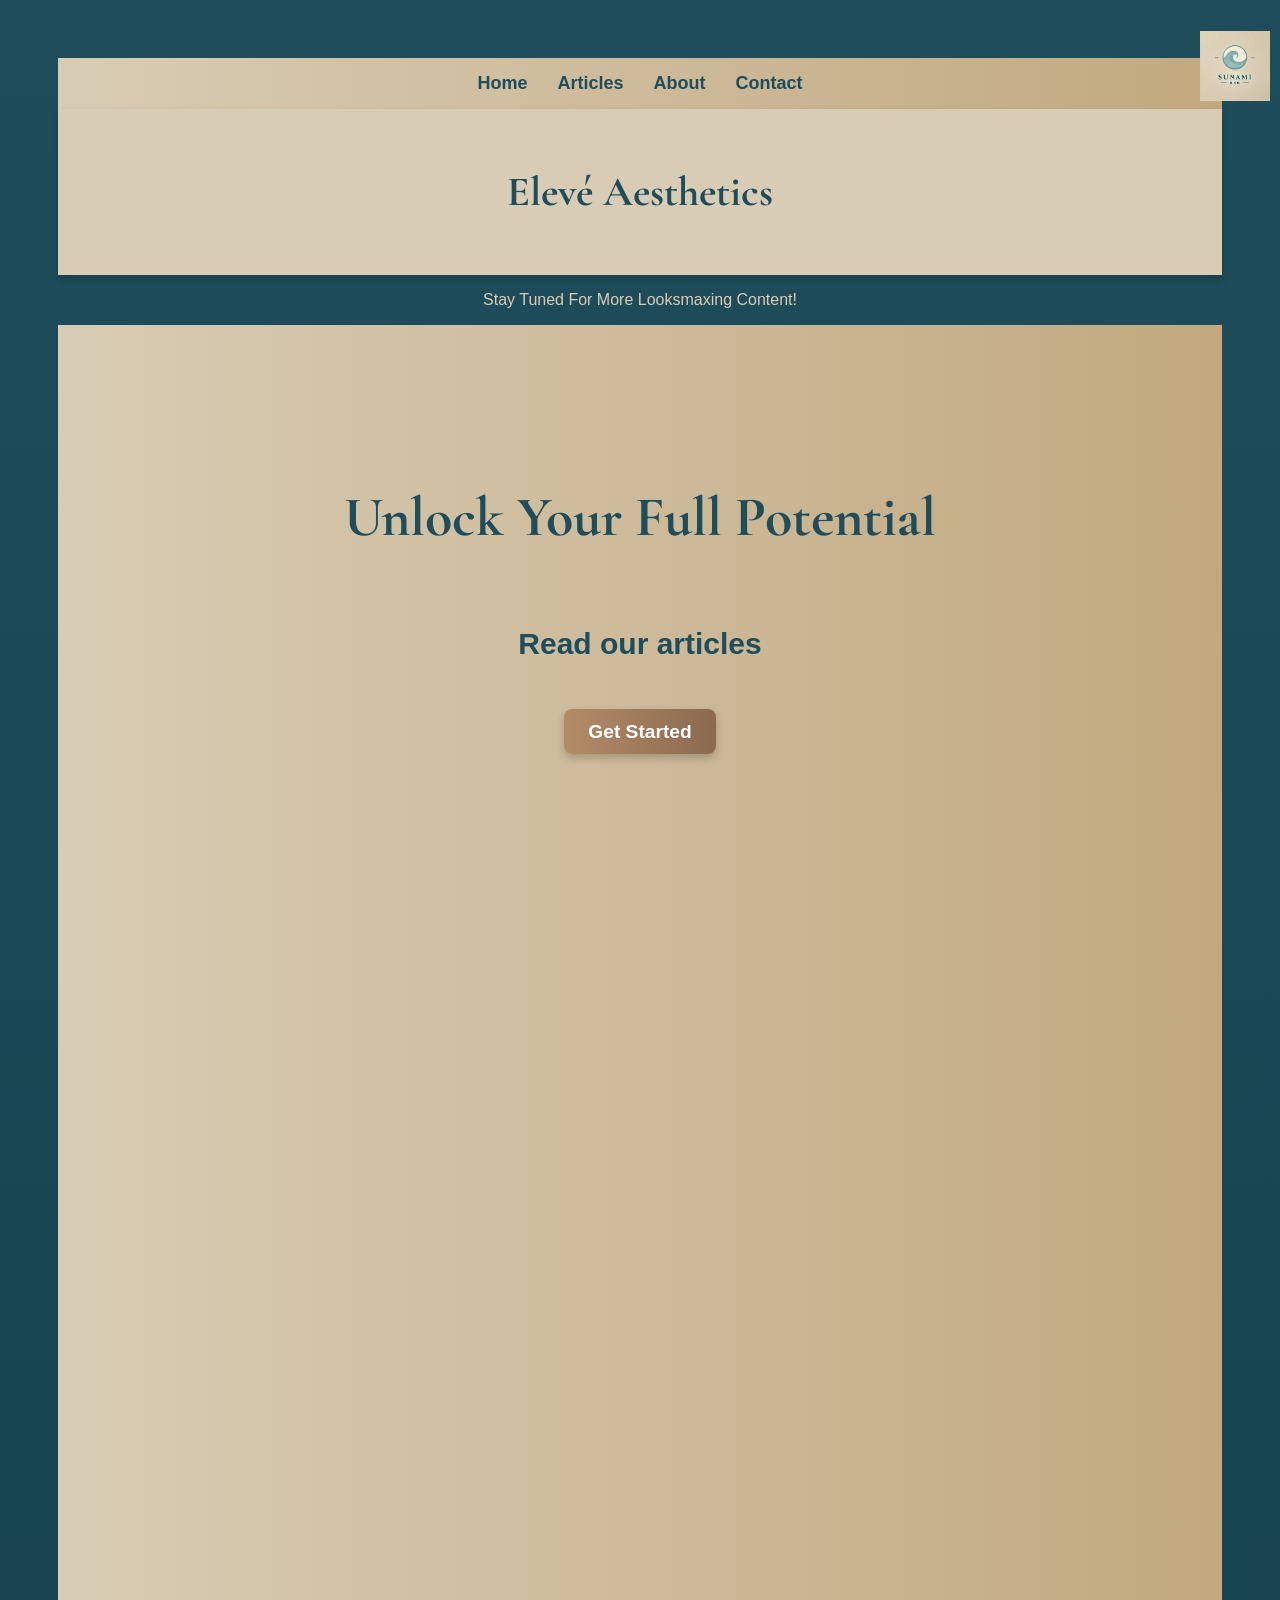
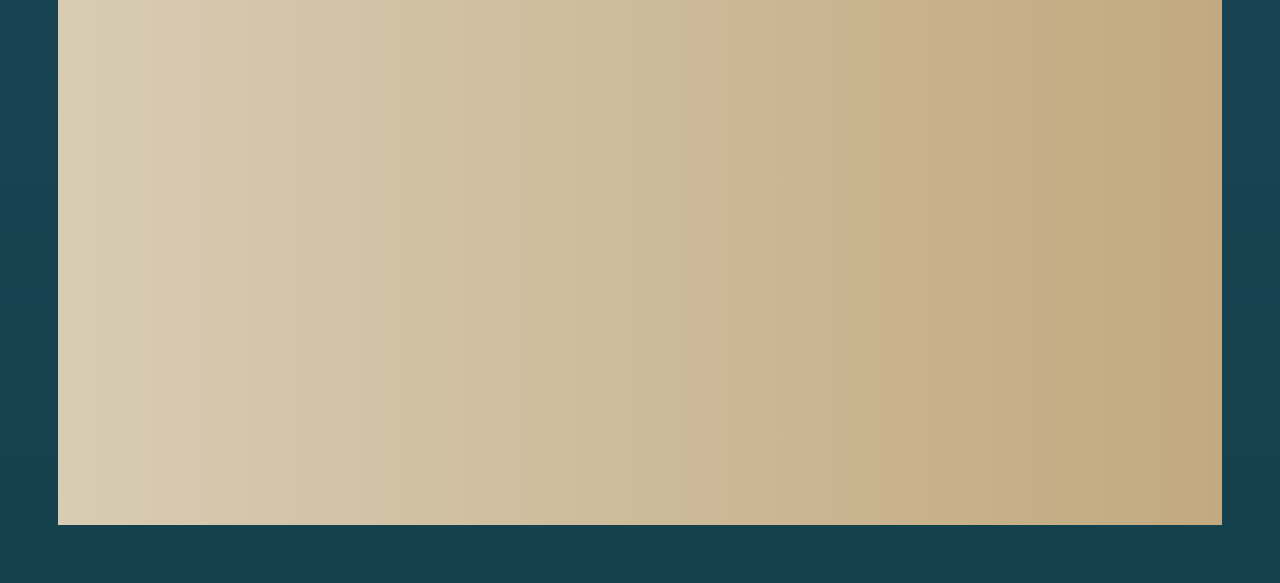
<file: index.html>
<!DOCTYPE html>
<html lang="en">
<head>
    <link rel="icon" href="data:,">
    <meta charset="UTF-8">
    <meta name="viewport" content="width=device-width, initial-scale=1.0">
    <title>Looksmaxing Website</title>
    <link rel="stylesheet" href="style.css">
    <link rel="icon" type="image/x-icon" href="favicon.ico">
    <!-- Google tag (gtag.js) -->
<script async src="https://www.googletagmanager.com/gtag/js?id=G-YDY9DYRFLW"></script>
<script>
  window.dataLayer = window.dataLayer || [];
  function gtag(){dataLayer.push(arguments);}
  gtag('js', new Date());

  gtag('config', 'G-YDY9DYRFLW');
</script>

</head>
<body>
    <nav class="navbar">
        <div class="menu-toggle" onclick="openNav()">☰</div>
        <ul class="nav-links">
            <li><a href="index.html">Home</a></li>
            <li><a href="Articles/index.html">Articles</a></li>
            <li><a href="about.html">About</a></li>
            <li><a href="contact.html">Contact</a></li>
        </ul>
    </nav>    

    <!-- Sidebar (Off-Canvas Menu) -->
    <div id="sideNav" class="side-nav">
        <a href="javascript:void(0)" class="closebtn" onclick="closeNav()">×</a>
        <a href="index.html">Home</a>
        <a href="Articles/index.html">Articles</a>
        <a href="about.html">About</a> 
        <a href="contact.html">Contact</a>
    </div>

    <header>
        <h1>Elevé Aesthetics</h1>
        <img src="Images/logo.jpg.jpg" alt="Logo" class="site-logo">
    </header>

    <main>
        <p>Stay Tuned For More Looksmaxing Content!</p>
    </main>

    <!-- Hero Section -->
    <section class="hero">
        <div class="hero-overlay"></div>  
        <div class="hero-content">
            <h1>Unlock Your Full Potential</h1>
            <h2>Read our articles</h2>
            <a href="Articles/index.html" class="cta-button">Get Started</a>
        </div>
    </section>

    <script src="script.js"></script>
</body>
</html>
</file>
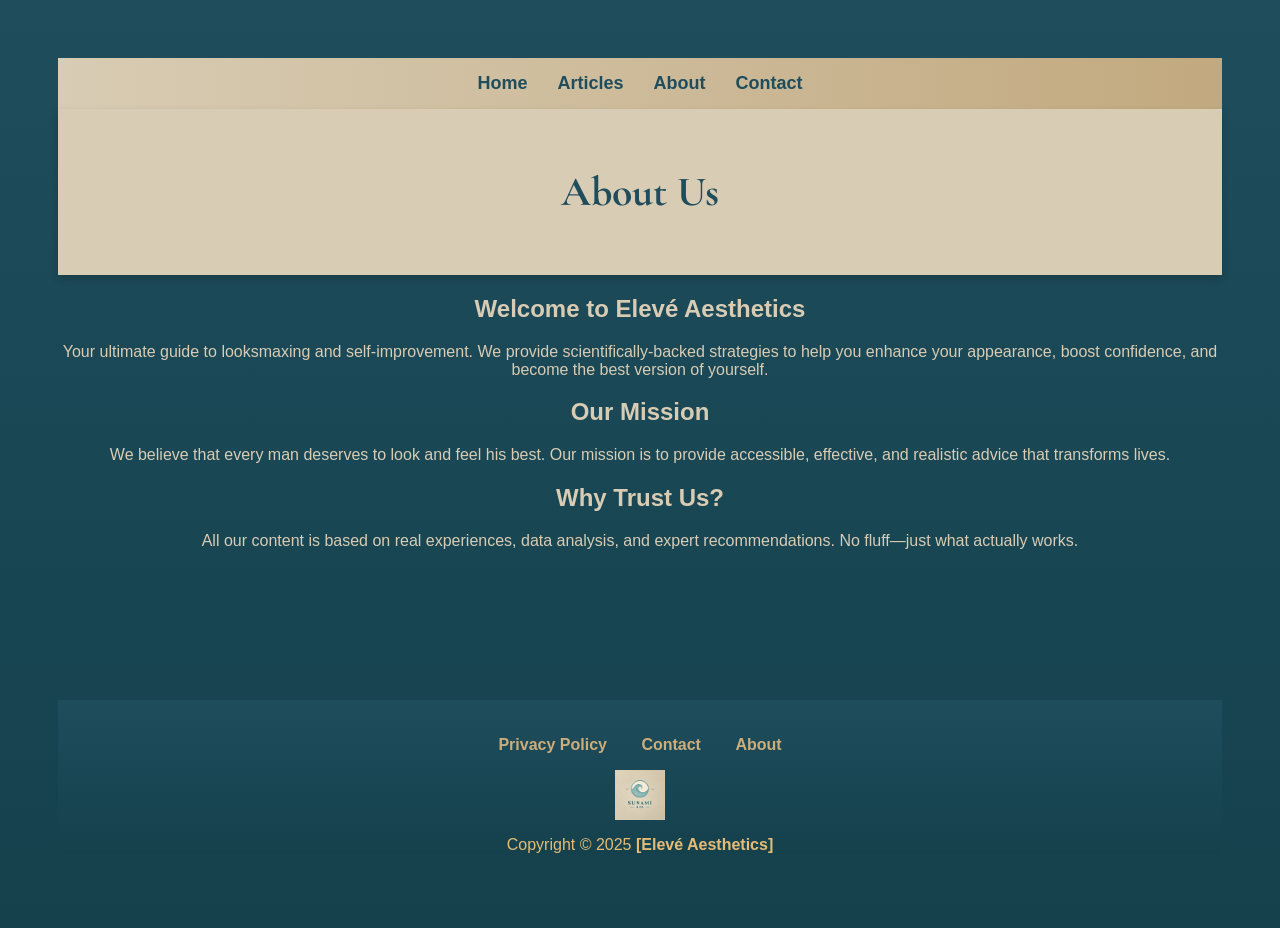
<file: about.html>
<!DOCTYPE html>
<html lang="en">
<head>
    <meta charset="UTF-8">
    <meta name="viewport" content="width=device-width, initial-scale=1.0">
    <title>About Us</title>
    <link rel="stylesheet" href="style.css">
    <link rel="icon" href="data:,">
    <script src="../script.js"></script>
<!-- Google tag (gtag.js) -->
<script async src="https://www.googletagmanager.com/gtag/js?id=G-YDY9DYRFLW"></script>
<script>
  window.dataLayer = window.dataLayer || [];
  function gtag(){dataLayer.push(arguments);}
  gtag('js', new Date());

  gtag('config', 'G-YDY9DYRFLW');
</script>

</head>

<body>

    <nav class="navbar">
        <div class="menu-toggle" onclick="openNav()">☰</div>
        <ul class="nav-links">
            <li><a href="index.html">Home</a></li>
            <li><a href="Articles/index.html">Articles</a></li>
            <li><a href="about.html">About</a></li>
            <li><a href="contact.html">Contact</a></li>
        </ul>
    </nav>    

    <!-- Sidebar (Off-Canvas Menu) -->
    <div id="sideNav" class="side-nav">
        <a href="javascript:void(0)" class="closebtn" onclick="closeNav()">×</a>
        <a href="index.html">Home</a>
        <a href="Articles/index.html">Articles</a>
        <a href="about.html">About</a>
        <a href="contact.html">Contact</a>
    </div>

    <header>
        <h1>About Us</h1>
    </header>


    <section class="about-container">
        <h2>Welcome to Elevé Aesthetics</h2>
        <p>Your ultimate guide to looksmaxing and self-improvement. We provide scientifically-backed strategies to help you enhance your appearance, boost confidence, and become the best version of yourself.</p>

        <h2>Our Mission</h2>
        <p>We believe that every man deserves to look and feel his best. Our mission is to provide accessible, effective, and realistic advice that transforms lives.</p>
        
        <h2>Why Trust Us?</h2>
        <p>All our content is based on real experiences, data analysis, and expert recommendations. No fluff—just what actually works.</p>
    </section>
    
    <footer>
        <ul class="footer-links">
            <li><a href="privacy policy.html">Privacy Policy</a></li>
            <li><a href="contact.html">Contact</a></li>
            <li><a href="about.html">About</a></li>
        </ul>
        <img src="Images/logo.jpg.jpg" alt="Logo" class="footer-logo">
        <p style="color: #e5bc76;">Copyright &copy; 2025 <strong> [Elevé Aesthetics] </strong></p>
    </footer>
   
</body>
</html>
</file>
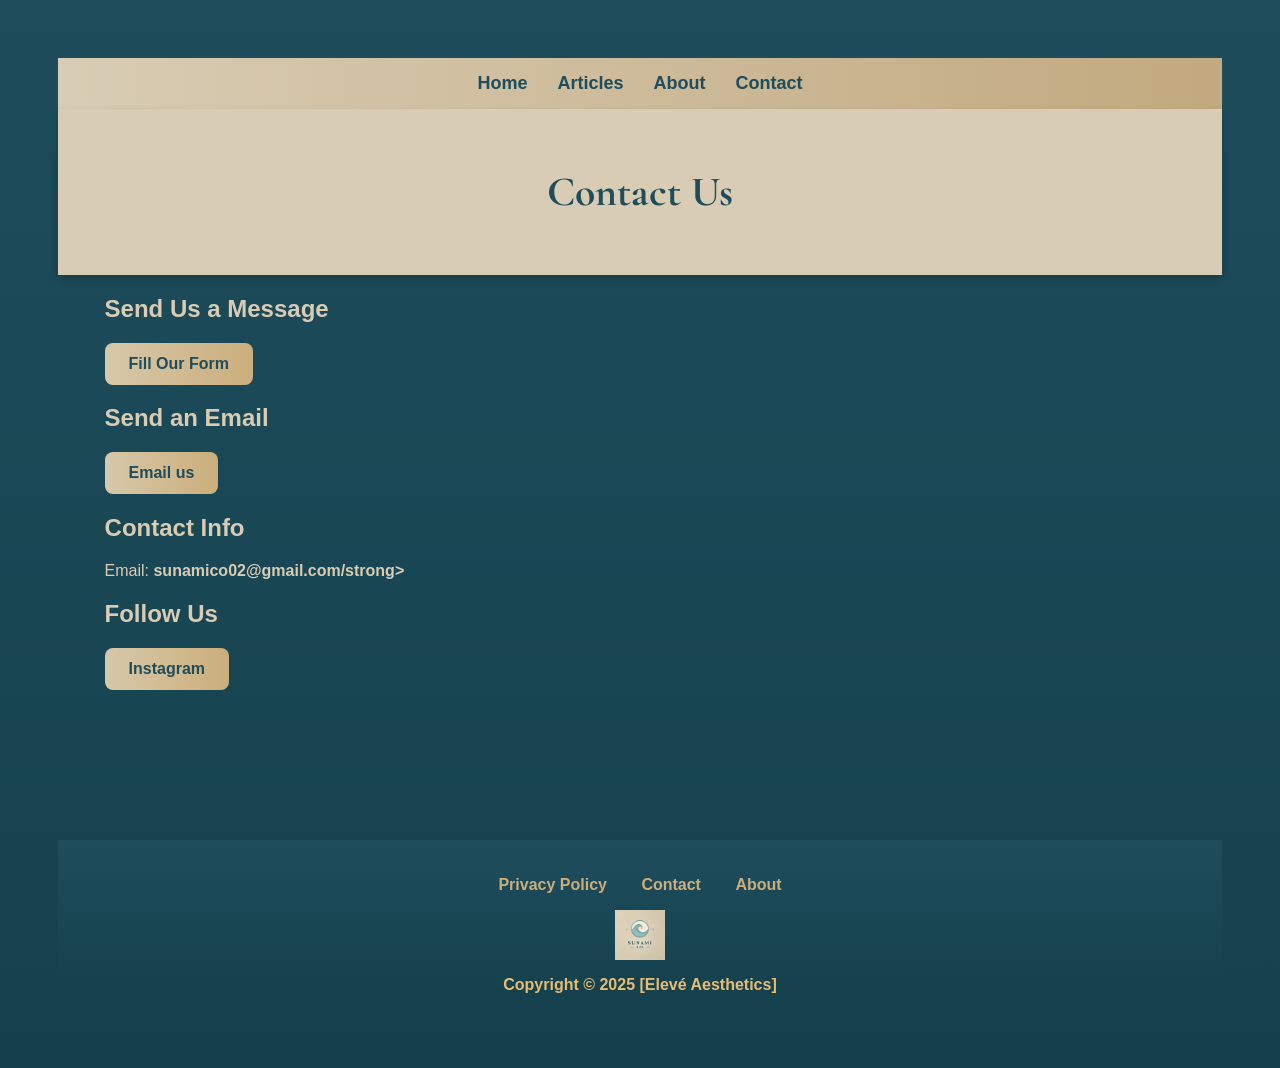
<file: contact.html>
<!DOCTYPE html>
<html lang="en">
<head>
    <meta charset="UTF-8">
    <meta name="viewport" content="width=device-width, initial-scale=1.0">
    <title>Contact Us</title>
    <link rel="stylesheet" href="style.css">
    <script src="../script.js"></script>
    <!-- Google tag (gtag.js) -->
<script async src="https://www.googletagmanager.com/gtag/js?id=G-YDY9DYRFLW"></script>
<script>
  window.dataLayer = window.dataLayer || [];
  function gtag(){dataLayer.push(arguments);}
  gtag('js', new Date());

  gtag('config', 'G-YDY9DYRFLW');
</script>
</head>

<body>

    <nav class="navbar">
        <div class="menu-toggle" onclick="openNav()">☰</div>
        <ul class="nav-links">
            <li><a href="index.html">Home</a></li>
            <li><a href="Articles/index.html">Articles</a></li>
            <li><a href="about.html">About</a></li>
            <li><a href="contact.html">Contact</a></li>
        </ul>
    </nav>    

    <!-- Sidebar (Off-Canvas Menu) -->
    <div id="sideNav" class="side-nav">
        <a href="javascript:void(0)" class="closebtn" onclick="closeNav()">×</a>
        <a href="index.html">Home</a>
        <a href="Articles/index.html">Articles</a>
        <a href="about.html">About</a>
        <a href="contact.html">Contact</a>
    </div>

    <header>
        <h1>Contact Us</h1>
    </header>
    <!-- Contact Section -->
    <section class="contact-container">

        <!-- Google Form -->
        <h2>Send Us a Message</h2>
        <a href="https://forms.gle/y1Jae4rUZwW8AjVr9" target="_blank" class="contact-button">Fill Our Form</a>

        <!-- Send Email Button -->
        <h2>Send an Email</h2>
        <a href="mailto:sunamico02@gmail.com?subject=Inquiry from Website" class="contact-button">Email us</a>

        <!-- Contact Info -->
        <h2>Contact Info</h2>
        <p>Email: <strong>sunamico02@gmail.com/strong></p>

        <!-- Follow Us on Instagram -->
        <h2>Follow Us</h2>
        <a href="https://www.instagram.com/_eleve_aesthetics_/" target="_blank" class="contact-button">Instagram</a>
    </section>

    <footer>
        <ul class="footer-links">
            <li><a href="privacy policy.html">Privacy Policy</a></li>
            <li><a href="contact.html">Contact</a></li>
            <li><a href="about.html">About</a></li>
        </ul>
        <img src="Images/logo.jpg.jpg" alt="Logo" class="footer-logo">
        <p style="color: #e5bc76;">Copyright &copy; 2025 <strong> [Elevé Aesthetics] </strong></p>
    </footer>
    
</body>
</html>
</file>
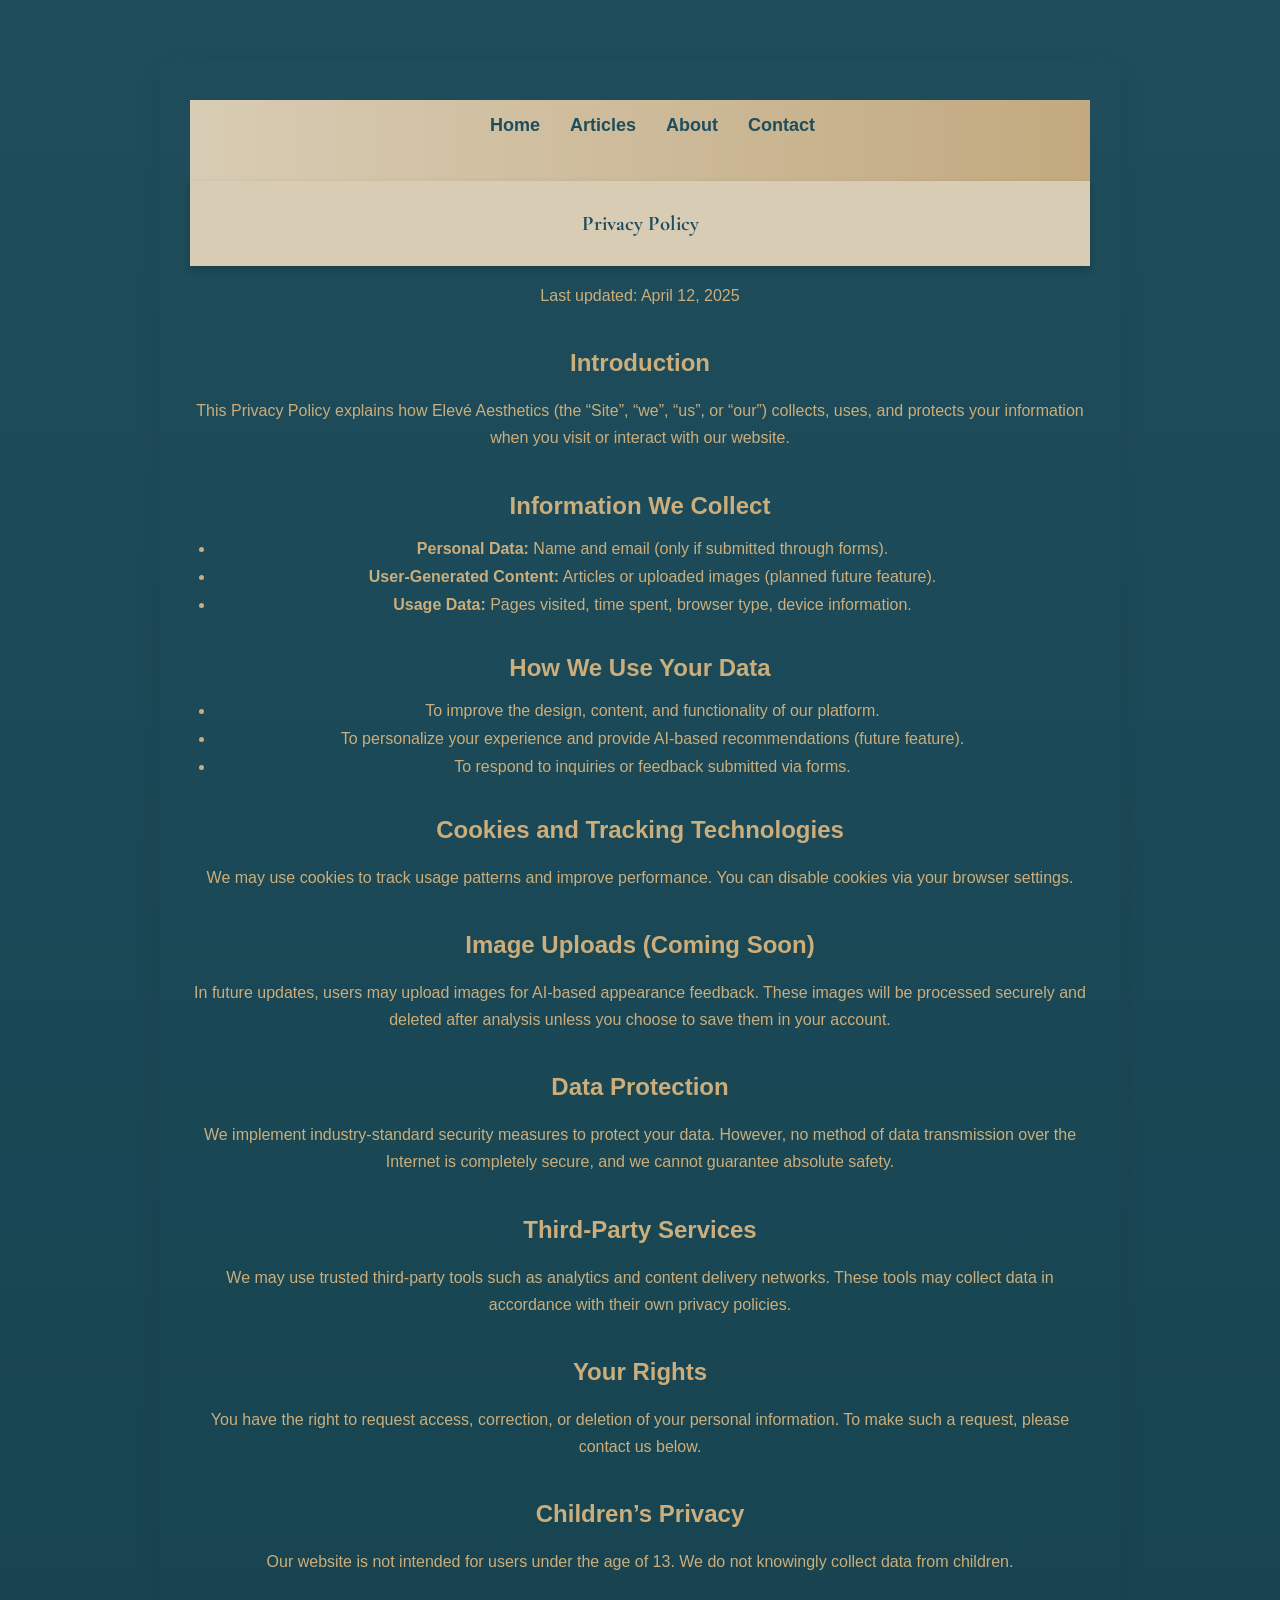
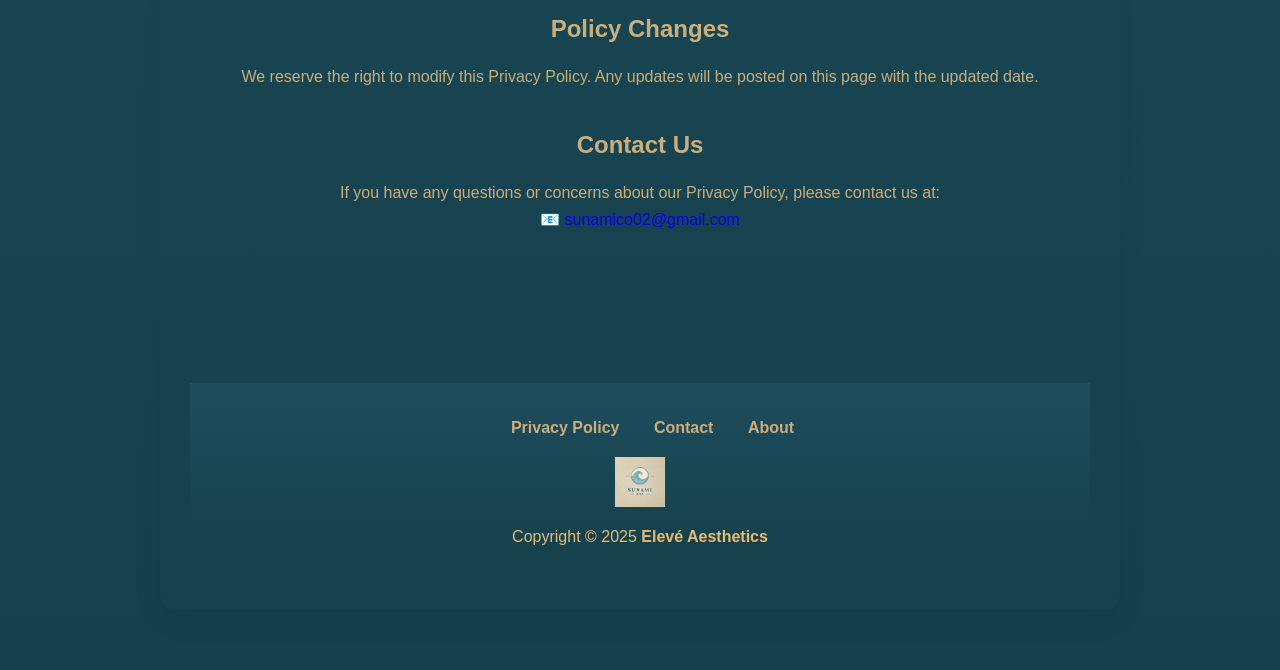
<file: privacy policy.html>
<!DOCTYPE html>
<html lang="en">
<head>
  <meta charset="UTF-8" />
  <meta name="viewport" content="width=device-width, initial-scale=1.0"/>
  <title>Privacy Policy</title>
  <link rel="stylesheet" href= "style.css" />
  <link rel="icon" href="data:,">
  <script src="../script.js"></script>
  <!-- Google tag (gtag.js) -->
<script async src="https://www.googletagmanager.com/gtag/js?id=G-YDY9DYRFLW"></script>
<script>
  window.dataLayer = window.dataLayer || [];
  function gtag(){dataLayer.push(arguments);}
  gtag('js', new Date());

  gtag('config', 'G-YDY9DYRFLW');
</script>
  
</head>
<nav class="navbar">
  <div class="menu-toggle" onclick="openNav()">☰</div>
  <ul class="nav-links">
      <li><a href="index.html">Home</a></li>
      <li><a href="Articles/index.html">Articles</a></li>
      <li><a href="about.html">About</a></li>
      <li><a href="contact.html">Contact</a></li>
  </ul>
</nav>    

<!-- Sidebar (Off-Canvas Menu) -->
<div id="sideNav" class="side-nav">
  <a href="javascript:void(0)" class="closebtn" onclick="closeNav()">×</a>
  <a href="index.html">Home</a>
  <a href="Articles/index.html">Articles</a>
  <a href="about.html">About</a>
  <a href="contact.html">Contact</a>
</div>

<body>

  

  <header>Privacy Policy</header>
<body class="privacy-container">
  <div class="container">
    <p>Last updated: April 12, 2025</p>

    <h2>Introduction</h2>
    <p>This Privacy Policy explains how Elevé Aesthetics (the “Site”, “we”, “us”, or “our”) collects, uses, and protects your information when you visit or interact with our website.</p>

    <h2>Information We Collect</h2>
    <ul>
      <li><strong>Personal Data:</strong> Name and email (only if submitted through forms).</li>
      <li><strong>User-Generated Content:</strong> Articles or uploaded images (planned future feature).</li>
      <li><strong>Usage Data:</strong> Pages visited, time spent, browser type, device information.</li>
    </ul>

    <h2>How We Use Your Data</h2>
    <ul>
      <li>To improve the design, content, and functionality of our platform.</li>
      <li>To personalize your experience and provide AI-based recommendations (future feature).</li>
      <li>To respond to inquiries or feedback submitted via forms.</li>
    </ul>

    <h2>Cookies and Tracking Technologies</h2>
    <p>We may use cookies to track usage patterns and improve performance. You can disable cookies via your browser settings.</p>

    <h2>Image Uploads (Coming Soon)</h2>
    <p>In future updates, users may upload images for AI-based appearance feedback. These images will be processed securely and deleted after analysis unless you choose to save them in your account.</p>

    <h2>Data Protection</h2>
    <p>We implement industry-standard security measures to protect your data. However, no method of data transmission over the Internet is completely secure, and we cannot guarantee absolute safety.</p>

    <h2>Third-Party Services</h2>
    <p>We may use trusted third-party tools such as analytics and content delivery networks. These tools may collect data in accordance with their own privacy policies.</p>

    <h2>Your Rights</h2>
    <p>You have the right to request access, correction, or deletion of your personal information. To make such a request, please contact us below.</p>

    <h2>Children’s Privacy</h2>
    <p>Our website is not intended for users under the age of 13. We do not knowingly collect data from children.</p>

    <h2>Policy Changes</h2>
    <p>We reserve the right to modify this Privacy Policy. Any updates will be posted on this page with the updated date.</p>

    <h2>Contact Us</h2>
    <p>If you have any questions or concerns about our Privacy Policy, please contact us at: <br>
      📧 <a href="mailto:sunamico02@gmail.com?subject=Inquiry from Website">sunamico02@gmail.com</a>
    </p>
  </div>
</body>
<footer>
  <ul class="footer-links">
      <li><a href="privacy policy.html">Privacy Policy</a></li>
      <li><a href="contact.html">Contact</a></li>
      <li><a href="about.html">About</a></li>
  </ul>
  <img src="Images/logo.jpg.jpg" alt="Logo" class="footer-logo">
  <p style="color: #e5bc76;">Copyright &copy; 2025 <strong> Elevé Aesthetics </strong></p>
</footer>
</html>
</file>
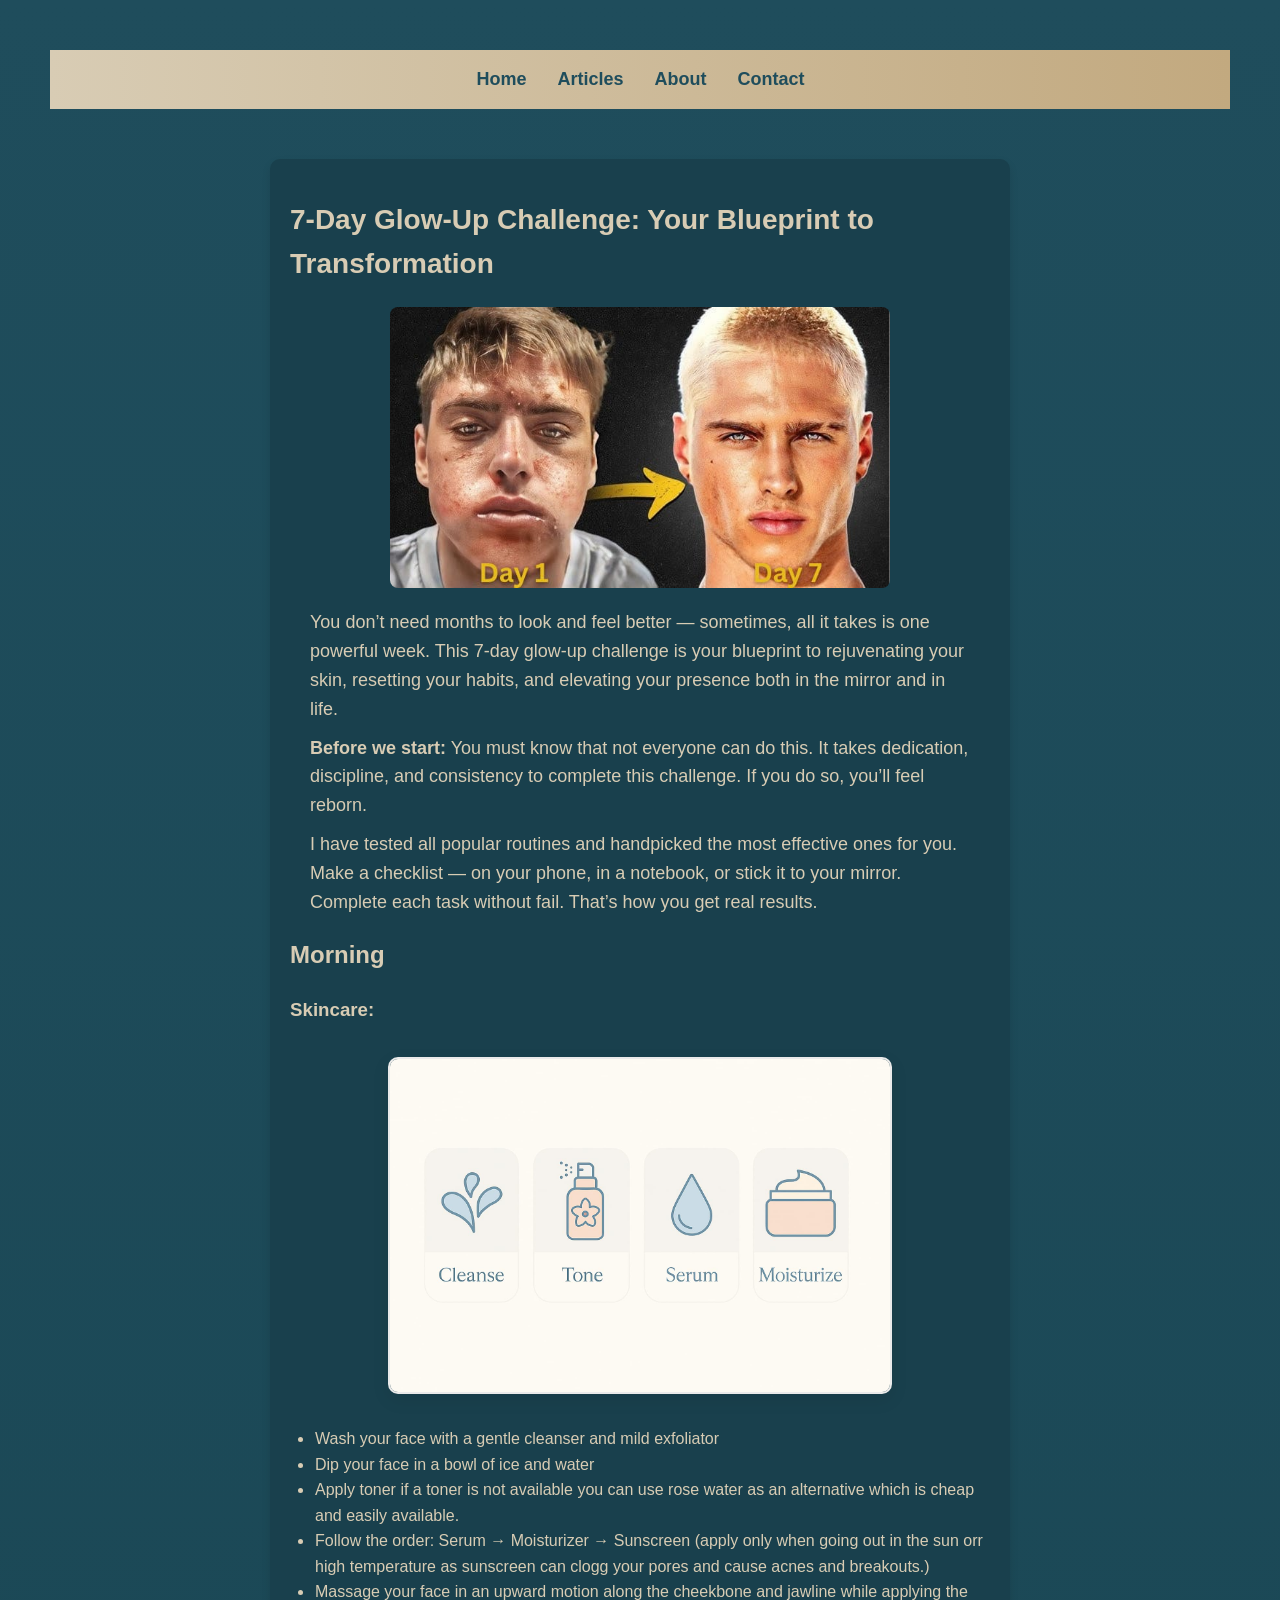
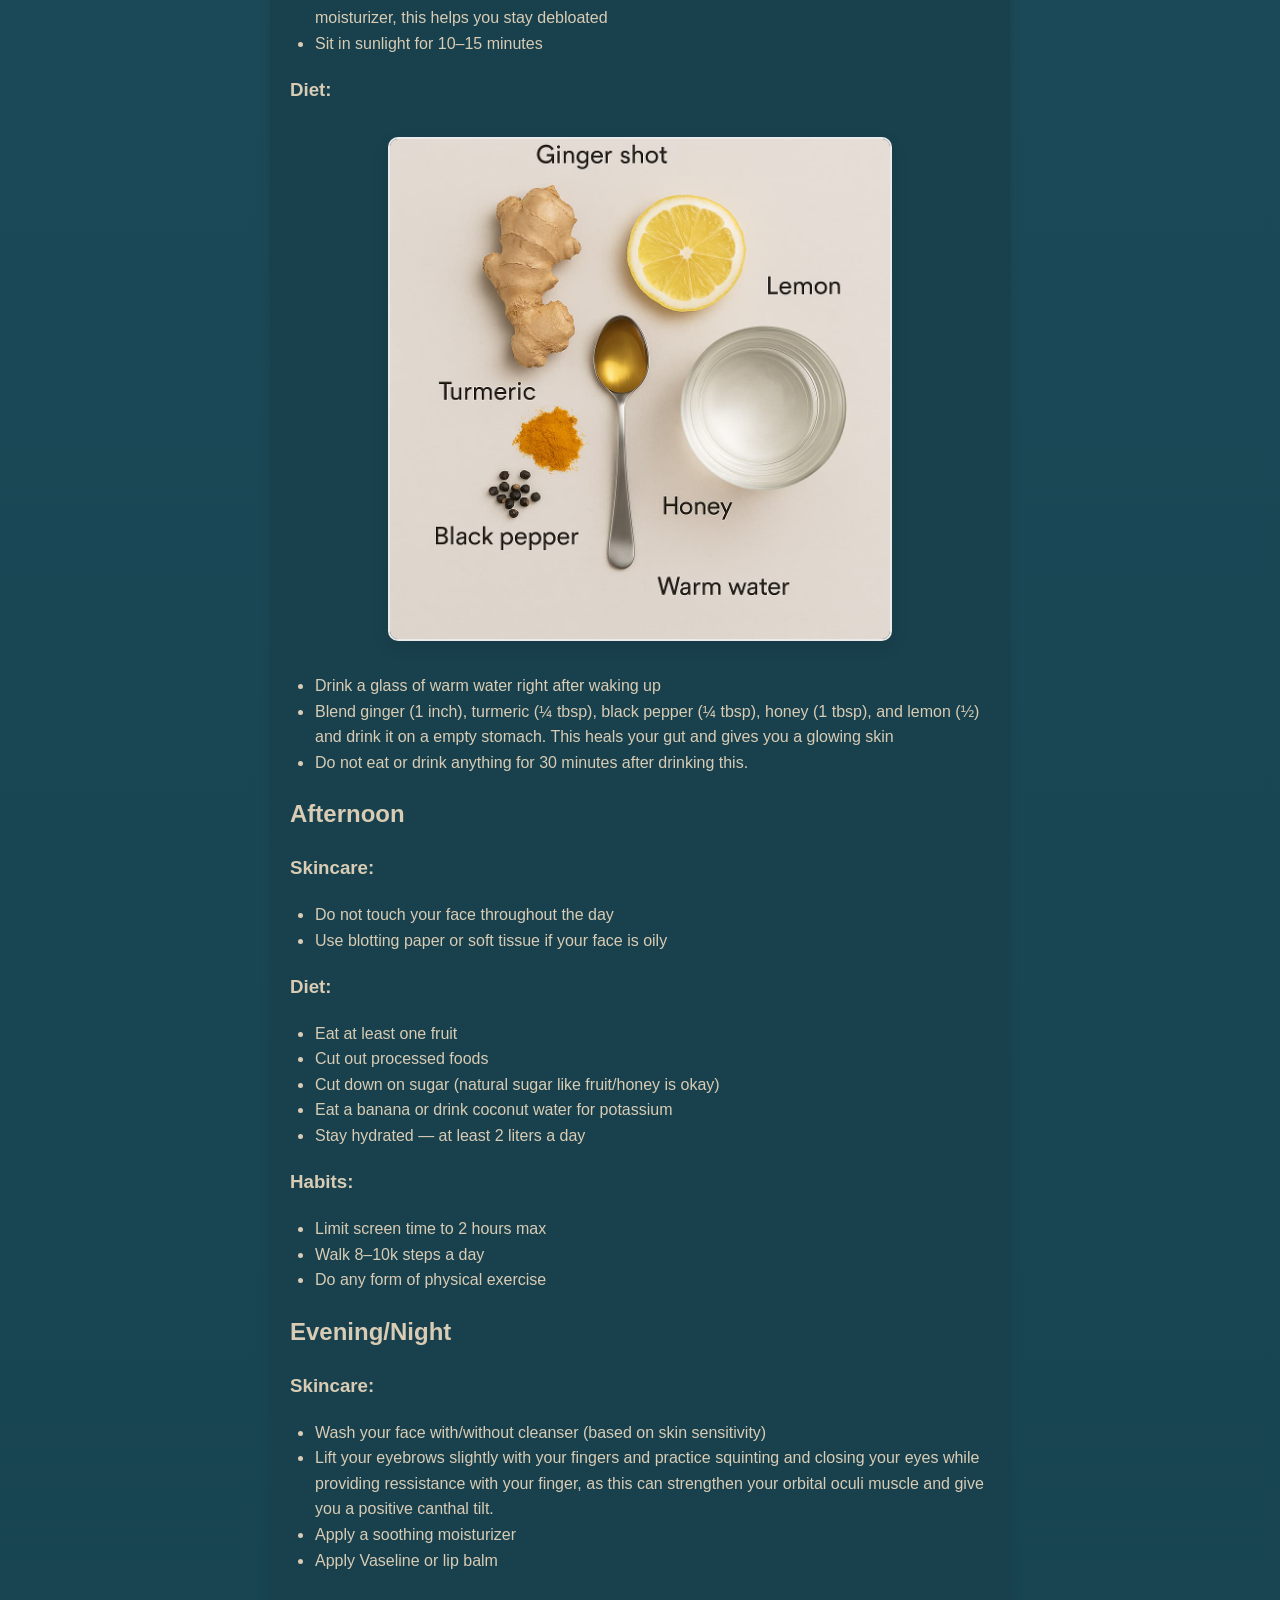
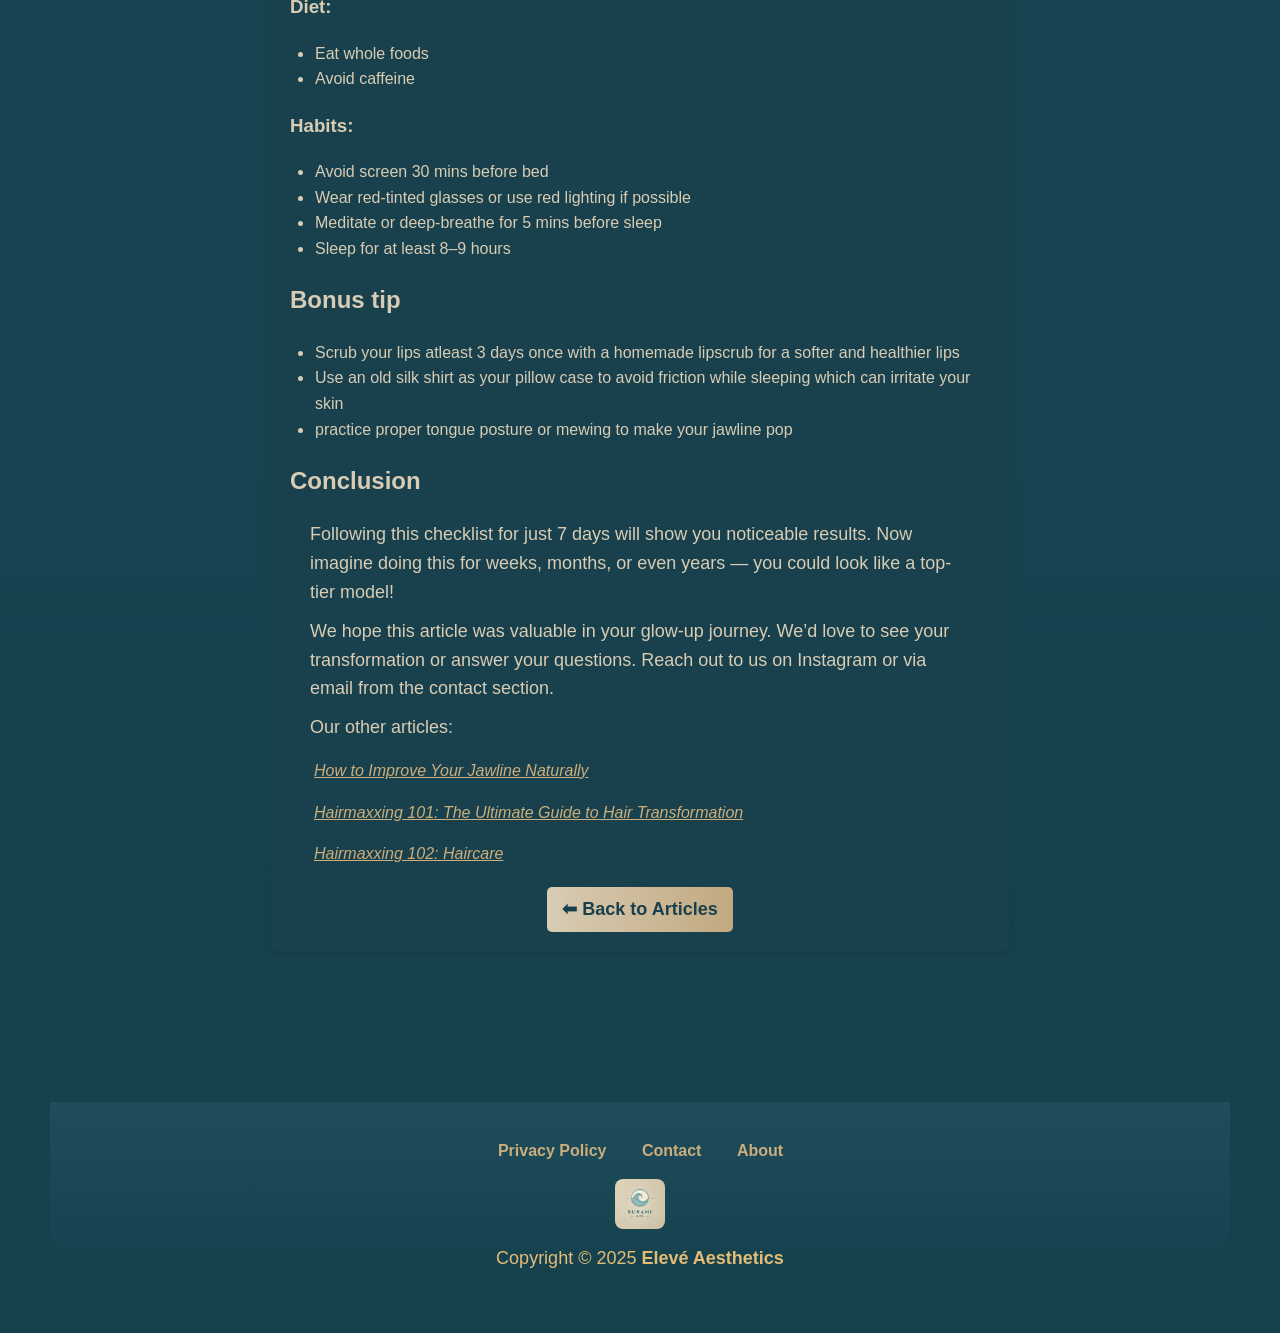
<file: Articles/article2.html>
<!DOCTYPE html>
<html lang="en">
<head>
    <meta charset="UTF-8">
    <meta name="viewport" content="width=device-width, initial-scale=1.0">
    <title>7 day glow-up challenge</title>
    <link rel="stylesheet" href="articles.css">
    <link rel="stylesheet" href="../style.css">
    <!-- Google tag (gtag.js) -->
<script async src="https://www.googletagmanager.com/gtag/js?id=G-YDY9DYRFLW"></script>
<script>
  window.dataLayer = window.dataLayer || [];
  function gtag(){dataLayer.push(arguments);}
  gtag('js', new Date());

  gtag('config', 'G-YDY9DYRFLW');
</script>

</head>

<body class="articles-list-page">

    <!-- Navbar -->
    <nav class="navbar">
        <div class="menu-toggle" onclick="openNav()">☰</div>
        <ul class="nav-links">
            <li><a href="../index.html">Home</a></li>
            <li><a href="index.html">Articles</a></li>
            <li><a href="../about.html">About</a></li>
            <li><a href="../contact.html">Contact</a></li>
        </ul>
    </nav>    

    <!-- Sidebar (Slide-in Navbar) -->
    <div id="sideNav" class="side-nav">
        <a href="javascript:void(0)" class="closebtn" onclick="closeNav()">×</a>
        <a href="../index.html">Home</a>
        <a href="index.html">Articles</a>
        <a href="../about.html">About</a>
        <a href="../contact.html">Contact</a>
    </div>

    <!-- Article Content -->
    <div class="article-container">
        <h1>7-Day Glow-Up Challenge: Your Blueprint to Transformation</h1>
        <img src="../Images/glow up challenge.jpg" alt="7-day glow-up challenge">

    <p>You don’t need months to look and feel better — sometimes, all it takes is one powerful week. This 7-day glow-up challenge is your blueprint to rejuvenating your skin, resetting your habits, and elevating your presence both in the mirror and in life.</p>

    <p><strong>Before we start:</strong> You must know that not everyone can do this. It takes dedication, discipline, and consistency to complete this challenge. If you do so, you’ll feel reborn.</p>

    <p>I have tested all popular routines and handpicked the most effective ones for you. Make a checklist — on your phone, in a notebook, or stick it to your mirror. Complete each task without fail. That’s how you get real results.</p>

    <h2>Morning</h2>
    <h3>Skincare:</h3>
    <img src="../Images/skincare routine.jpg" alt="Simple Skincare Routine" class="glowup-visual" />

    <ul>
      <li>Wash your face with a gentle cleanser and mild exfoliator</li>
      <li>Dip your face in a bowl of ice and water</li>
      <li>Apply toner if a toner is not available you can use rose water as an alternative which is cheap and easily available.</li>
      <li>Follow the order: Serum → Moisturizer → Sunscreen (apply only when going out in the sun orr high temperature as sunscreen can clogg your pores and cause acnes and breakouts.)</li>
      <li>Massage your face in an upward motion along the cheekbone and jawline while applying the moisturizer, this helps you stay debloated</li>
      <li>Sit in sunlight for 10–15 minutes</li>
    </ul>

    <h3>Diet:</h3>
    <img src="../Images/ginger shots.jpg" alt="ginger shots recipe" class="glowup-visual" />

    <ul>
      <li>Drink a glass of warm water right after waking up</li>
      <li>Blend ginger (1 inch), turmeric (¼ tbsp), black pepper (¼ tbsp), honey (1 tbsp), and lemon (½) and drink it on a empty stomach. This heals your gut and gives you a glowing skin</li>
      <li>Do not eat or drink anything for 30 minutes after drinking this.</li>
    </ul>

    <h2>Afternoon</h2>
    <h3>Skincare:</h3>
    <ul>
      <li>Do not touch your face throughout the day</li>
      <li>Use blotting paper or soft tissue if your face is oily</li>
    </ul>

    <h3>Diet:</h3>
    <ul>
      <li>Eat at least one fruit</li>
      <li>Cut out processed foods</li>
      <li>Cut down on sugar (natural sugar like fruit/honey is okay)</li>
      <li>Eat a banana or drink coconut water for potassium</li>
      <li>Stay hydrated — at least 2 liters a day</li>
    </ul>

    <h3>Habits:</h3>
    <ul>
      <li>Limit screen time to 2 hours max</li>
      <li>Walk 8–10k steps a day</li>
      <li>Do any form of physical exercise</li>
    </ul>

    <h2>Evening/Night</h2>
    <h3>Skincare:</h3>
    <ul>
      <li>Wash your face with/without cleanser (based on skin sensitivity)</li>
      <li>Lift your eyebrows slightly with your fingers and practice squinting and closing your eyes while providing ressistance with your finger, as this can strengthen your orbital oculi muscle and give you a positive canthal tilt.</li>
      <li>Apply a soothing moisturizer</li>
      <li>Apply Vaseline or lip balm</li>
    </ul>

    <h3>Diet:</h3>
    <ul>
      <li>Eat whole foods</li>
      <li>Avoid caffeine</li>
    </ul>

    <h3>Habits:</h3>
    <ul>
      <li>Avoid screen 30 mins before bed</li>
      <li>Wear red-tinted glasses or use red lighting if possible</li>
      <li>Meditate or deep-breathe for 5 mins before sleep</li>
      <li>Sleep for at least 8–9 hours</li>
    </ul>
    <h2> Bonus tip</h2>
    <ul>
        <li>Scrub your lips atleast 3 days once with a homemade lipscrub for a softer and healthier lips</li>
        <li>Use an old silk shirt as your pillow case to avoid friction while sleeping which can irritate your skin</li>
        <li>practice proper tongue posture or mewing to make your jawline pop</li>

    </ul>

    <h2>Conclusion</h2>
    <p>Following this checklist for just 7 days will show you noticeable results. Now imagine doing this for weeks, months, or even years — you could look like a top-tier model!</p>
    <p>We hope this article was valuable in your glow-up journey. We’d love to see your transformation or answer your questions. Reach out to us on Instagram or via email from the contact section.</p>

    <div class="internal-links">
      <p>Our other articles:</p>
      <ul> <a href="article1.html">How to Improve Your Jawline Naturally</a> </ul>
      <ul> <a href="article3.html">Hairmaxxing 101: The Ultimate Guide to Hair Transformation</a> </ul>
      <ul> <a href="article4.html">Hairmaxxing 102: Haircare</a> </ul>
    </div>



        <div class="back-to-articles" style="text-align: center;">
            <a href="index.html">⬅ Back to Articles</a>
        </div>
    </div>

    <footer>
        <ul class="footer-links">
            <li><a href="../privacy policy.html">Privacy Policy</a></li>
            <li><a href="../contact.html">Contact</a></li>
            <li><a href="../about.html">About</a></li>
        </ul>
        <img src="../Images/logo.jpg.jpg" alt="Logo" class="footer-logo">
        <p style = "color: #e5bc76; text-align: center;">Copyright &copy; 2025 <strong> Elevé Aesthetics </strong></p>
    </footer>
    <!-- JavaScript -->
   <script src="../script.js"></script>

</body>
</html>
</file>
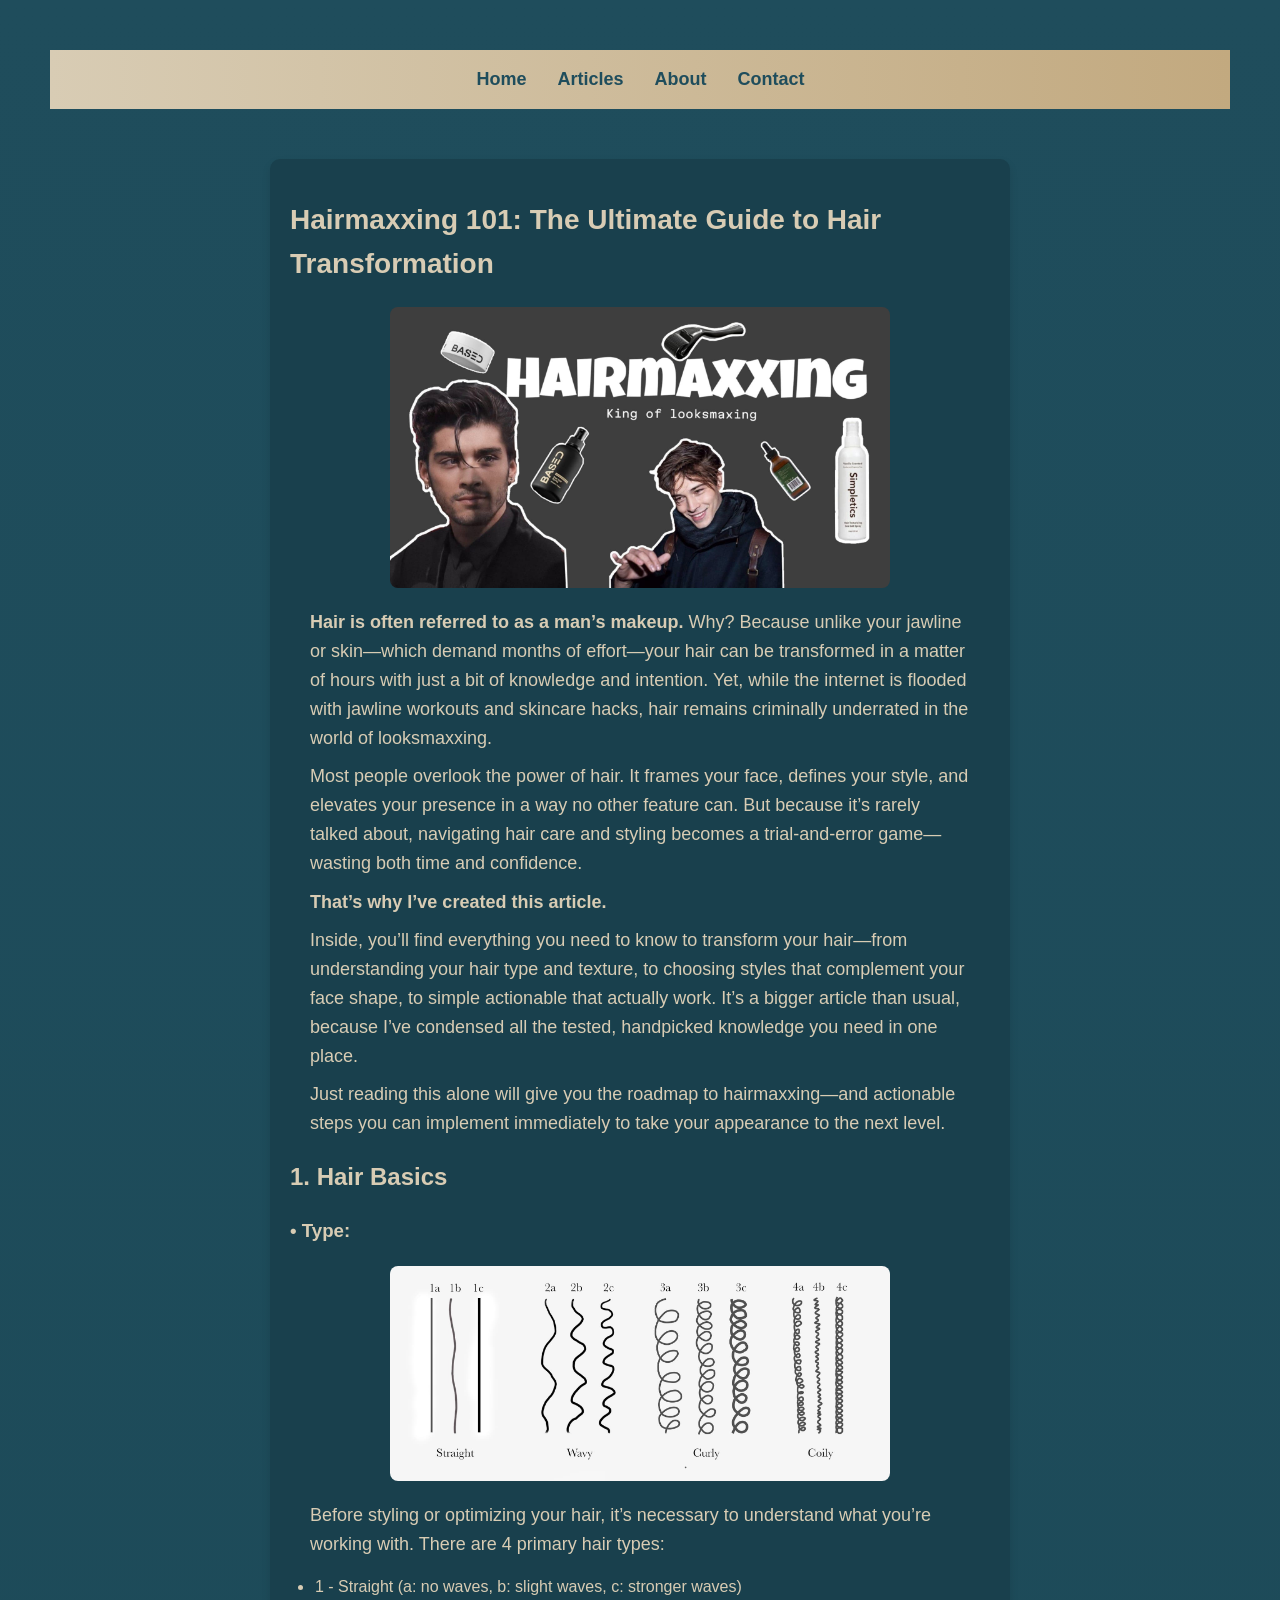
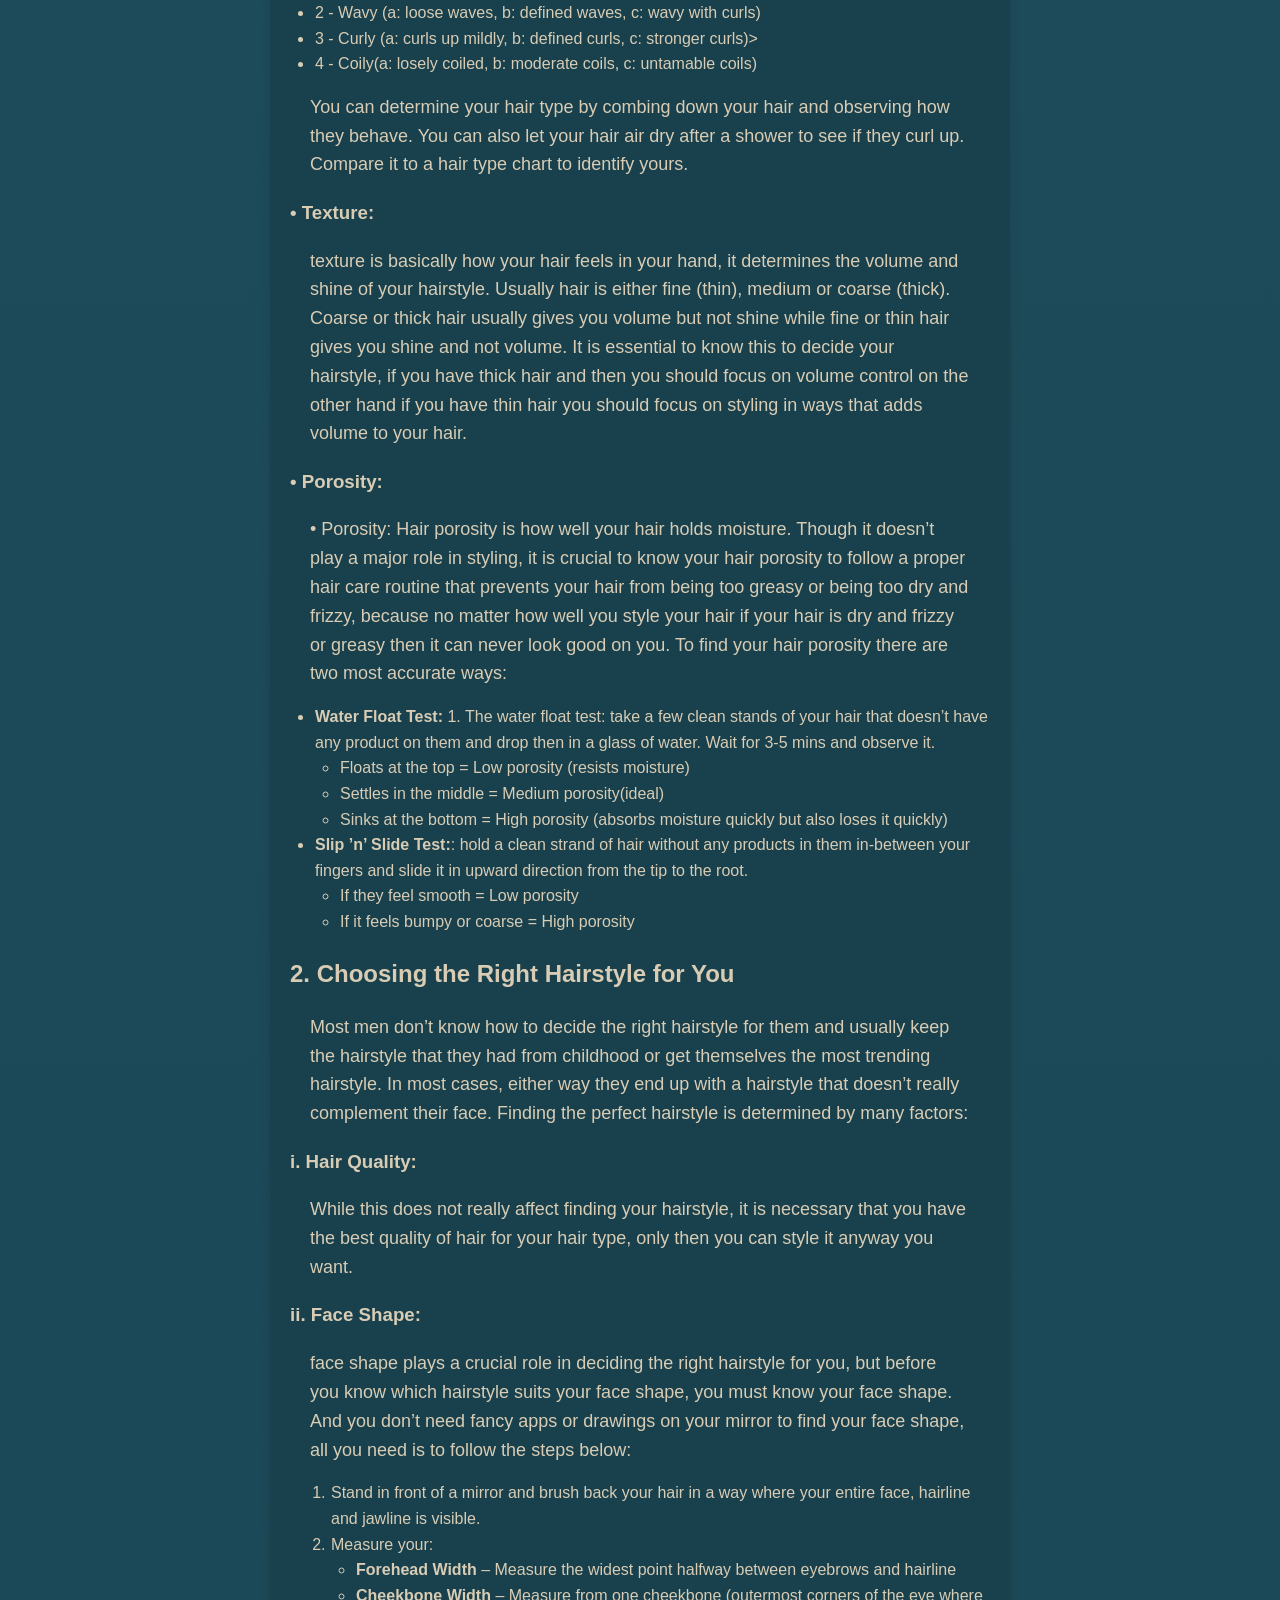
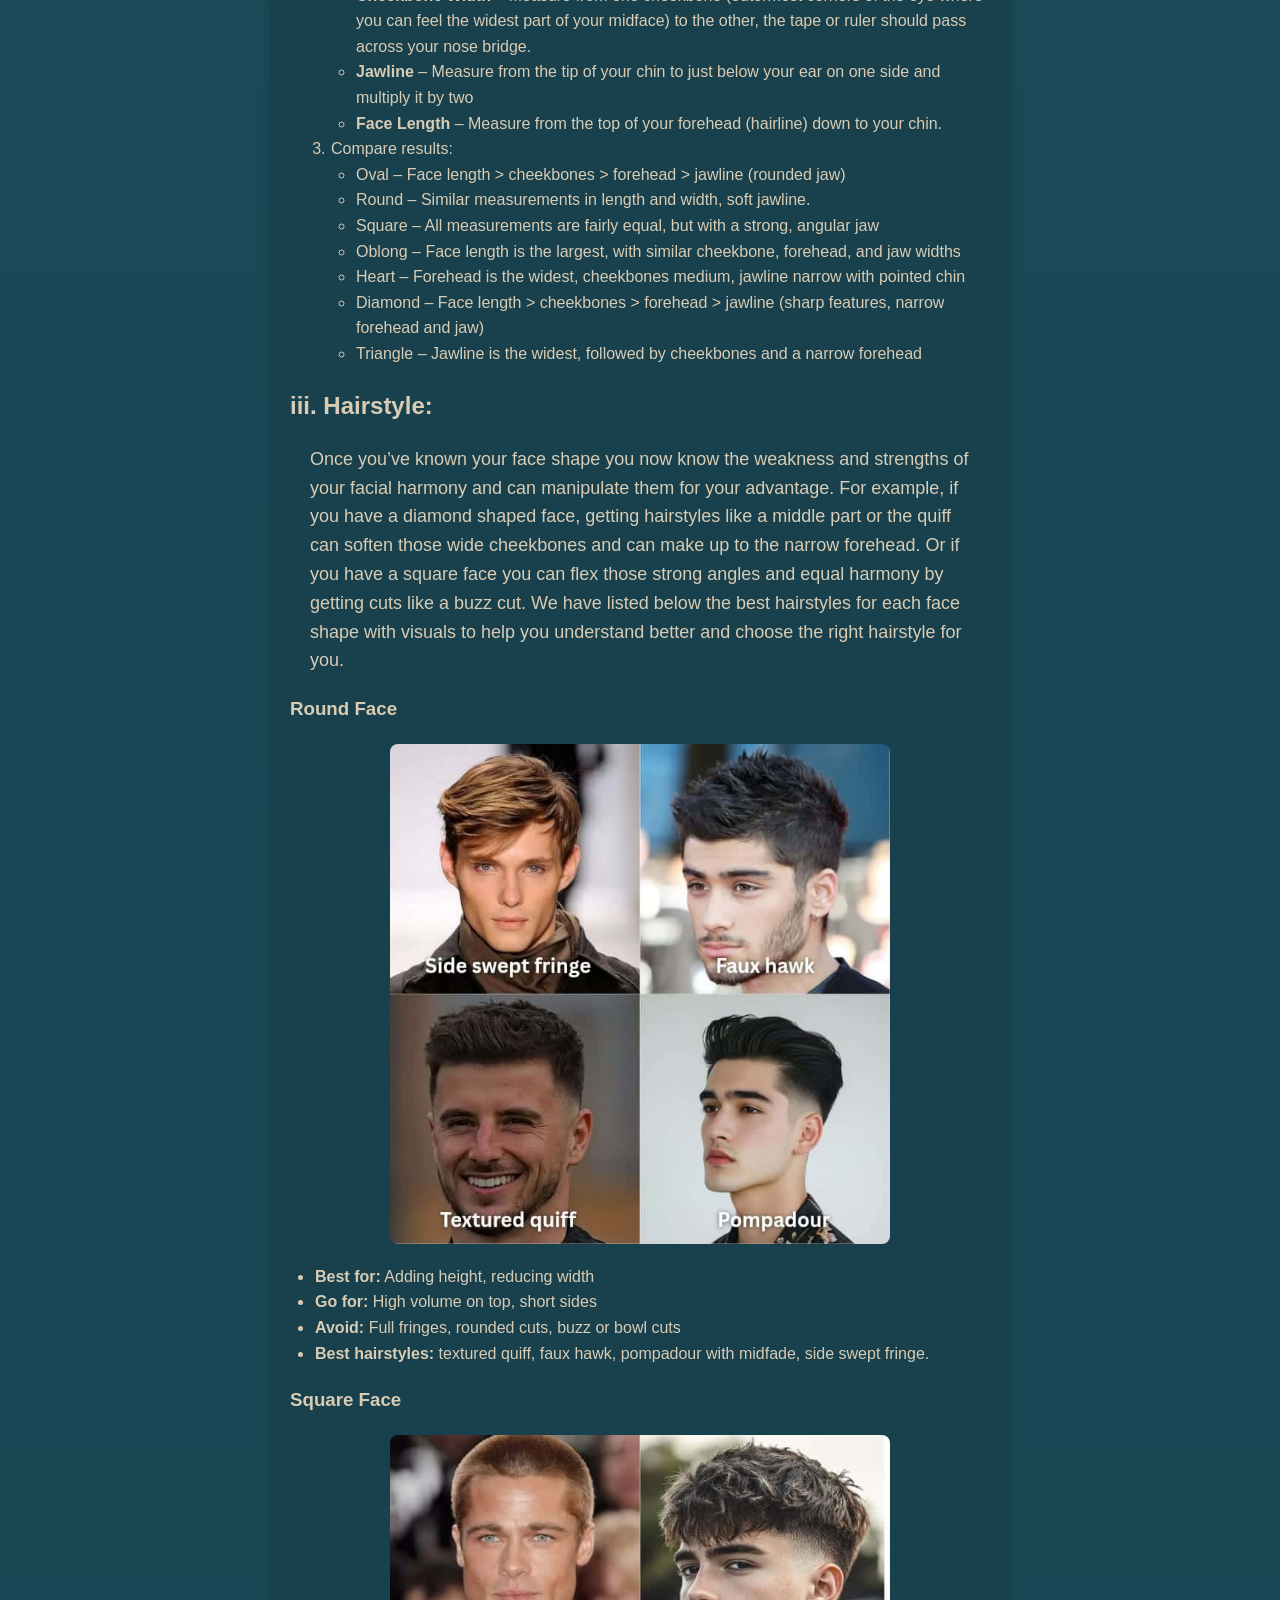
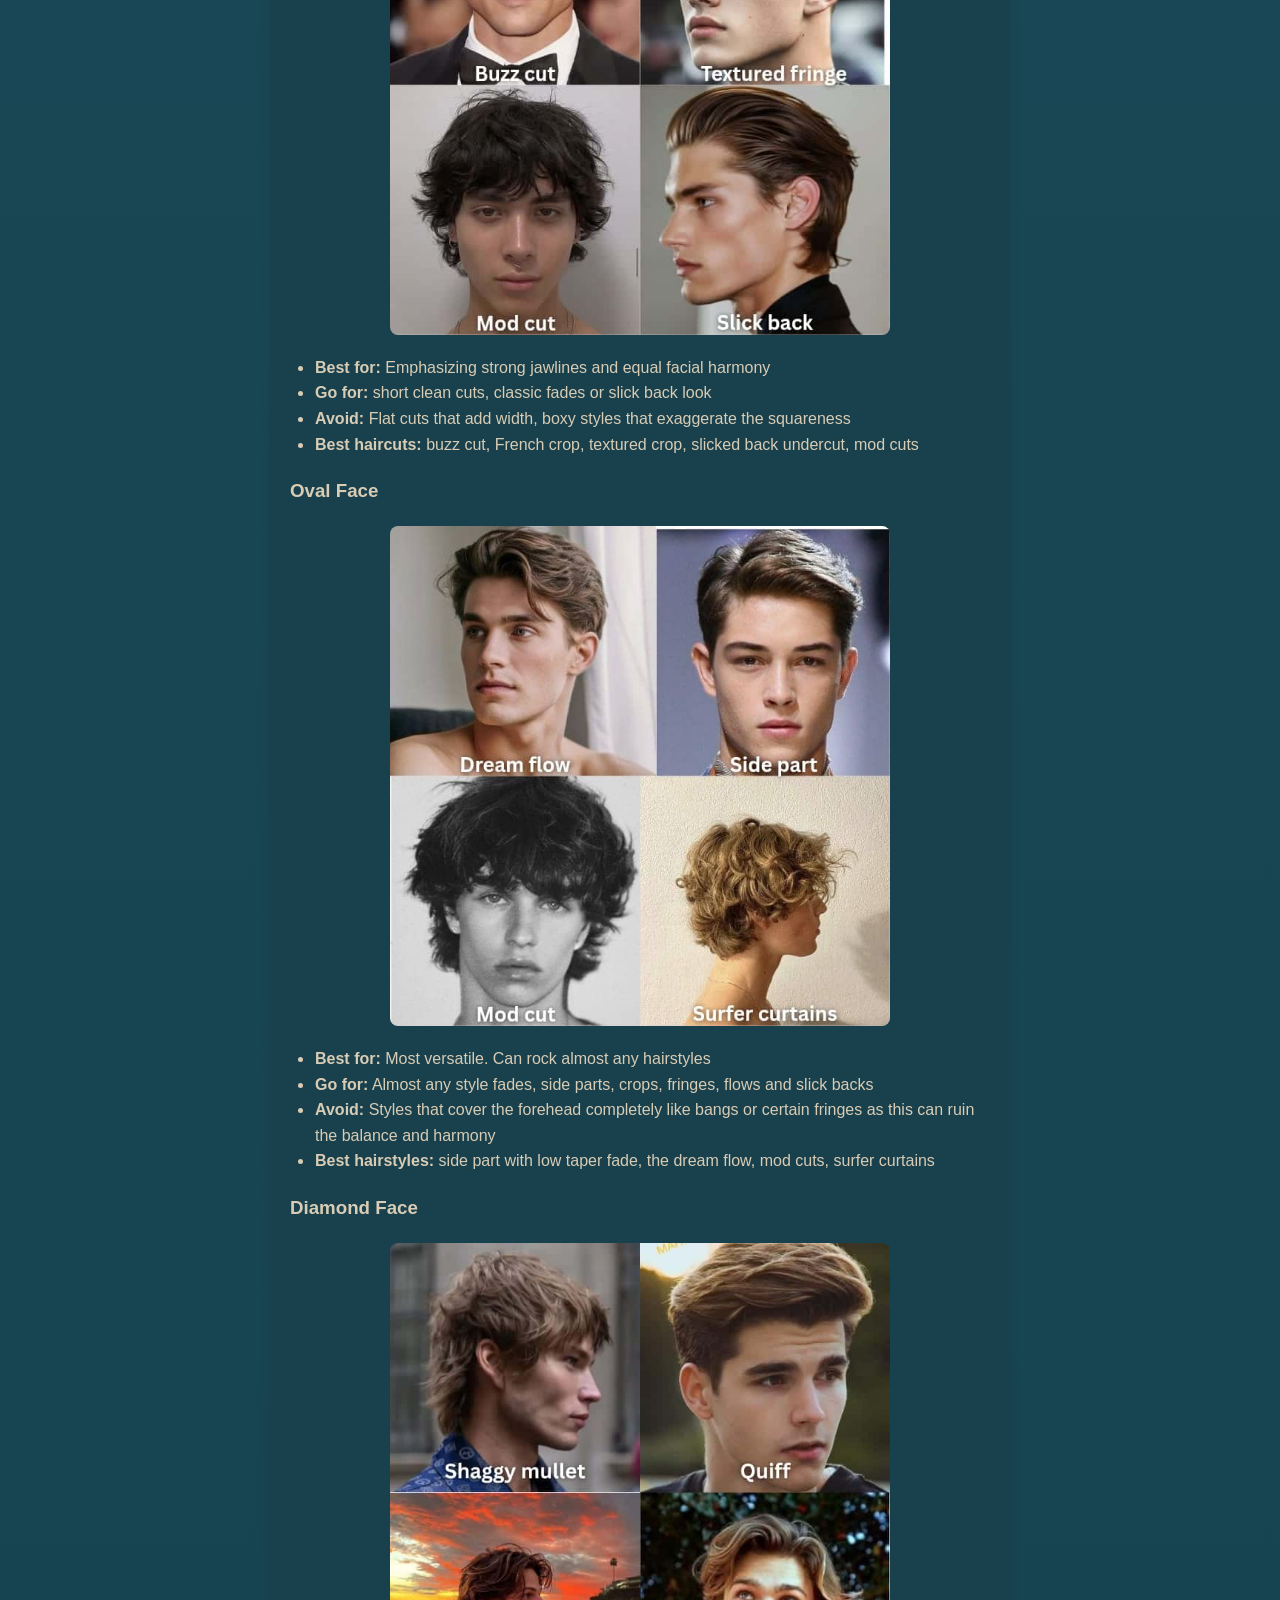
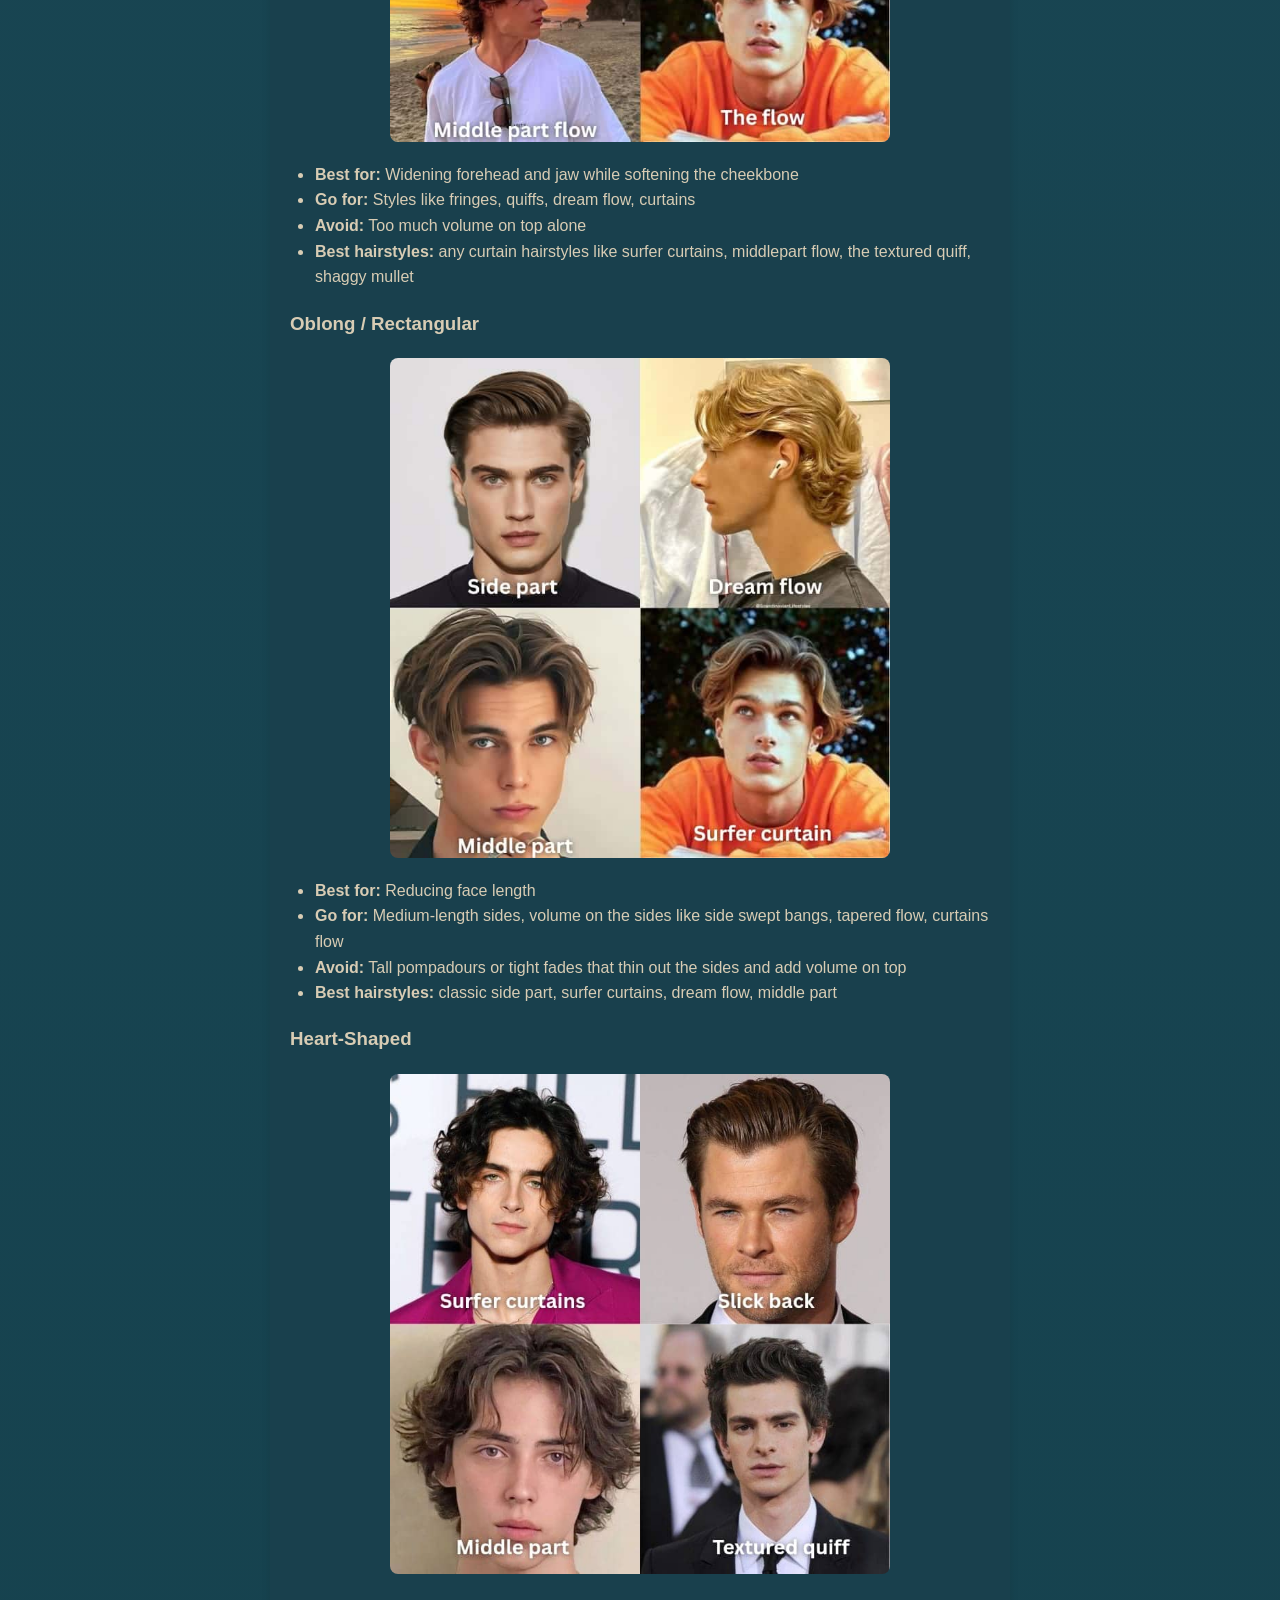
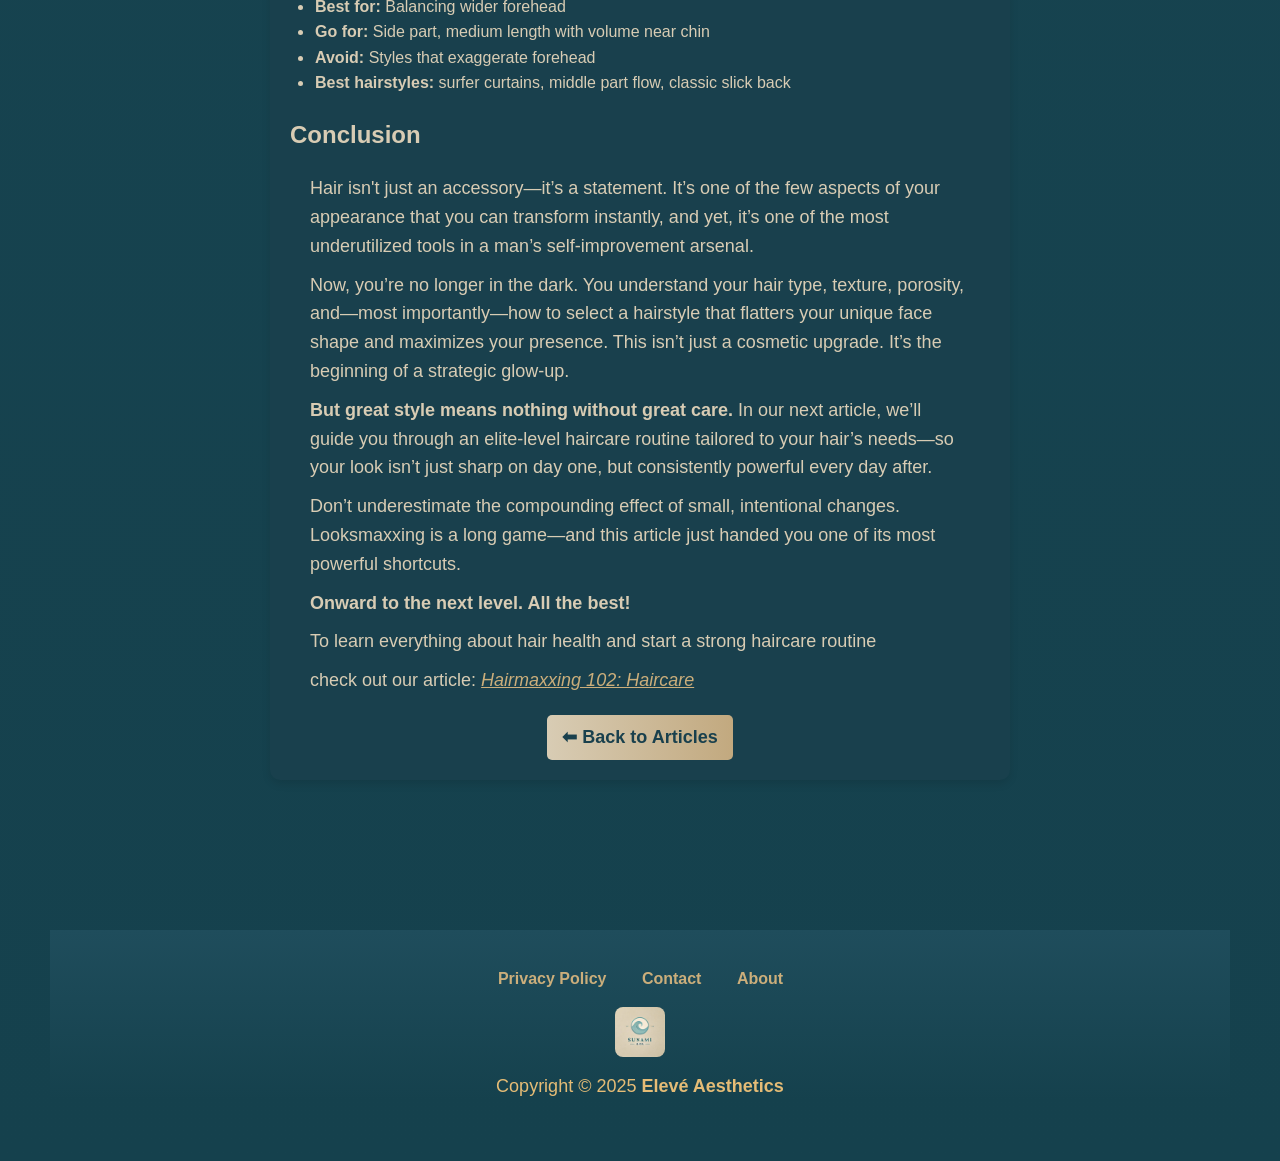
<file: Articles/article3.html>
<!DOCTYPE html>
<html lang="en">
<head>
    <meta charset="UTF-8">
    <meta name="viewport" content="width=device-width, initial-scale=1.0">
    <title>Hairmaxxing 101</title>
    <link rel="stylesheet" href="articles.css">
    <link rel="stylesheet" href="../style.css">
    <!-- Google tag (gtag.js) -->
<script async src="https://www.googletagmanager.com/gtag/js?id=G-YDY9DYRFLW"></script>
<script>
  window.dataLayer = window.dataLayer || [];
  function gtag(){dataLayer.push(arguments);}
  gtag('js', new Date());

  gtag('config', 'G-YDY9DYRFLW');
</script>

</head>

<body class="articles-list-page">


    <!-- Navbar -->
    <nav class="navbar">
        <div class="menu-toggle" onclick="openNav()">☰</div>
        <ul class="nav-links">
            <li><a href="../index.html">Home</a></li>
            <li><a href="index.html">Articles</a></li>
            <li><a href="../about.html">About</a></li>
            <li><a href="../contact.html">Contact</a></li>
        </ul>
    </nav>    

    <!-- Sidebar (Slide-in Navbar) -->
    <div id="sideNav" class="side-nav">
        <a href="javascript:void(0)" class="closebtn" onclick="closeNav()">×</a>
        <a href="../index.html">Home</a>
        <a href="index.html">Articles</a>
        <a href="../about.html">About</a>
        <a href="../contact.html">Contact</a>
    </div>

    <!-- Article Content -->
    <div class="article-container">
       
        <h1>Hairmaxxing 101: The Ultimate Guide to Hair Transformation</h1>
        <img src="../Images/hairmaxxing.jpg" alt="7-day glow-up challenge">

        <p><strong>Hair is often referred to as a man’s makeup.</strong> Why? Because unlike your jawline or skin—which demand months of effort—your hair can be transformed in a matter of hours with just a bit of knowledge and intention. Yet, while the internet is flooded with jawline workouts and skincare hacks, hair remains criminally underrated in the world of looksmaxxing.</p>
            <p>Most people overlook the power of hair. It frames your face, defines your style, and elevates your presence in a way no other feature can. But because it’s rarely talked about, navigating hair care and styling becomes a trial-and-error game—wasting both time and confidence.</p>
    
        <p><strong>That’s why I’ve created this article.</strong></p>
    
        <p>Inside, you’ll find everything you need to know to transform your hair—from understanding your hair type and texture, to choosing styles that complement your face shape, to simple actionable that actually work. It’s a bigger article than usual, because I’ve condensed all the tested, handpicked knowledge you need in one place.</p>
    
        <p>Just reading this alone will give you the roadmap to hairmaxxing—and actionable steps you can implement immediately to take your appearance to the next level.</p>
    
        <h2>1. Hair Basics</h2>
        <h3>• Type:</h3>
        <img src="../Images/types of hair.jpg" alt="7-day glow-up challenge">
        <p>Before styling or optimizing your hair, it’s necessary to understand what you’re working with. There are 4 primary hair types:</p>
        <ul>
          <li>1 - Straight (a: no waves, b: slight waves, c: stronger waves)</li>
          <li>2 - Wavy (a: loose waves, b: defined waves, c: wavy with curls)</li>
          <li>3 - Curly (a: curls up mildly, b: defined curls, c: stronger curls)></a></li>
          <li>4 - Coily(a: losely coiled, b: moderate coils, c: untamable coils)</li>
        </ul>
        <p>You can determine your hair type by combing down your hair and observing how they behave. You can also let your hair air dry after a shower to see if they curl up. Compare it to a hair type chart to identify yours.</p>
    
        <h3>• Texture:</h3>
        <p>texture is basically how your hair feels in your hand, it determines the volume and shine of your hairstyle. Usually hair is either fine (thin), medium or coarse (thick). Coarse or thick hair usually gives you volume but not shine while fine or thin hair gives you shine and not volume. It is essential to know this to decide your hairstyle, if you have thick hair and then you should focus on volume control on the other hand if you have thin hair you should focus on styling in ways that adds volume to your hair.</p>
    
        <h3>• Porosity:</h3>
        <p>•	Porosity: Hair porosity is how well your hair holds moisture. Though it doesn’t play a major role in styling, it is crucial to know your hair porosity to follow a proper hair care routine that prevents your hair from being too greasy or being too dry and frizzy, because no matter how well you style your hair if your hair is dry and frizzy or greasy then it can never look good on you. To find your hair porosity there are two most accurate ways:</p>
        <ul>
          <li><strong>Water Float Test:</strong> 1.	The water float test: take a few clean stands of your hair that doesn’t have any product on them and drop then in a glass of water. Wait for 3-5 mins and observe it.
            <ul>
              <li>Floats at the top = Low porosity (resists moisture)</li>
              <li>Settles in the middle = Medium porosity(ideal)</li>
              <li>Sinks at the bottom = High porosity (absorbs moisture quickly but also loses it quickly)</li>
            </ul>
          </li>
          <li><strong>Slip ’n’ Slide Test:</strong>:  hold a clean strand of hair without any products in them in-between your fingers and slide it in upward direction from the tip to the root.
            <ul>
              <li>If they feel smooth = Low porosity</li>
              <li>If it feels bumpy or coarse = High porosity</li>
            </ul>
          </li>
        </ul>
    
        <h2>2. Choosing the Right Hairstyle for You</h2>
        <p>Most men don’t know how to decide the right hairstyle for them and usually keep the hairstyle that they had from childhood or get themselves the most trending hairstyle. In most cases, either way they end up with a hairstyle that doesn’t really complement their face. Finding the perfect hairstyle is determined by many factors:</p>
    
        <h3>i. Hair Quality:</h3>
        <p>While this does not really affect finding your hairstyle, it is necessary that you have the best quality of hair for your hair type, only then you can style it anyway you want.</p>
    
        <h3>ii. Face Shape:</h3>
        <p>face shape plays a crucial role in deciding the right hairstyle for you, but before you know which hairstyle suits your face shape, you must know your face shape. And you don’t need fancy apps or drawings on your mirror to find your face shape, all you need is to follow the steps below:</p>
        <ol>
          <li>Stand in front of a mirror and brush back your hair in a way where your entire face, hairline and jawline is visible.</li>
          <li>Measure your:
            <ul>
              <li><strong>Forehead Width</strong> – Measure the widest point halfway between eyebrows and hairline</li>
              <li><strong>Cheekbone Width</strong> – Measure from one cheekbone (outermost corners of the eye where you can feel the widest part of your midface) to the other, the tape or ruler should pass across your nose bridge.</li>
              <li><strong>Jawline</strong> – Measure from the tip of your chin to just below your ear on one side and multiply it by two</li>
              <li><strong>Face Length</strong> – Measure from the top of your forehead (hairline) down to your chin.</li>
            </ul>
          </li>
          <li>Compare results:
            <ul>
              <li>Oval – Face length > cheekbones > forehead > jawline (rounded jaw)</li>
              <li>Round – Similar measurements in length and width, soft jawline.</li>
              <li>Square – All measurements are fairly equal, but with a strong, angular jaw</li>
              <li>Oblong – Face length is the largest, with similar cheekbone, forehead, and jaw widths</li>
              <li>Heart – Forehead is the widest, cheekbones medium, jawline narrow with pointed chin</li>
              <li>Diamond – Face length > cheekbones > forehead > jawline (sharp features, narrow forehead and jaw)</li>
              <li>Triangle – Jawline is the widest, followed by cheekbones and a narrow forehead</li>
            </ul>
          </li>
        </ol>
            <h2>iii. Hairstyle:</h2>
            <p>Once you’ve known your face shape you now know the weakness and strengths of your facial harmony and can manipulate them for your advantage. For example, if you have a diamond shaped face, getting hairstyles like a middle part or the quiff can soften those wide cheekbones and can make up to the narrow forehead. Or if you have a square face you can flex those strong angles and equal harmony by getting cuts like a buzz cut. We have listed below the best hairstyles for each face shape with visuals to help you understand better and choose the right hairstyle for you.</p>
        
            <h3>Round Face</h3>
            <img src="../Images/round shape face (1).jpg" alt="hairstyles for round face">
            <ul>
                <li><strong>Best for:</strong> Adding height, reducing width</li>
                <li><strong>Go for:</strong> High volume on top, short sides</li>
                <li><strong>Avoid:</strong> Full fringes, rounded cuts, buzz or bowl cuts</li>
                <li><strong>Best hairstyles:</strong> textured quiff, faux hawk, pompadour with midfade, side swept fringe.</li>
            </ul>
        
            <h3>Square Face</h3>
            <img src="../Images/square shape face (1).jpg" alt="hairstyles for square face">

            <ul>
                <li><strong>Best for:</strong> Emphasizing strong jawlines and equal facial harmony</li>
                <li><strong>Go for:</strong> short clean cuts, classic fades or slick back look</li>
                <li><strong>Avoid:</strong> Flat cuts that add width, boxy styles that exaggerate the squareness</li>
                <li><strong>Best haircuts:</strong> buzz cut, French crop, textured crop, slicked back undercut, mod cuts</li>
            </ul>
        
            <h3>Oval Face</h3>
            <img src="../Images/oval shape face (1).jpg" alt="hairstyles for oval face">

            <ul>
                <li><strong>Best for:</strong> Most versatile. Can rock almost any hairstyles</li>
                <li><strong>Go for:</strong> Almost any style fades, side parts, crops, fringes, flows and slick backs</li>
                <li><strong>Avoid:</strong> Styles that cover the forehead completely like bangs or certain fringes as this can ruin the balance and harmony</li>
                <li><strong>Best hairstyles:</strong> side part with low taper fade, the dream flow, mod cuts, surfer curtains</li>
            </ul>
        
            <h3>Diamond Face</h3>
            <img src="../Images/diamond shace face (1).jpg" alt="hairstyles for diamond face">

            <ul>
                <li><strong>Best for:</strong> Widening forehead and jaw while softening the cheekbone</li>
                <li><strong>Go for:</strong> Styles like fringes, quiffs, dream flow, curtains</li>
                <li><strong>Avoid:</strong> Too much volume on top alone</li>
                <li><strong>Best hairstyles:</strong> any curtain hairstyles like surfer curtains, middlepart flow, the textured quiff, shaggy mullet</li>
            </ul>
        
            <h3>Oblong / Rectangular</h3>
            <img src="../Images/rectangle-oblong face shape (1).jpg" alt="hairstyles for oblong face face">

            <ul>
                <li><strong>Best for:</strong> Reducing face length</li>
                <li><strong>Go for:</strong> Medium-length sides, volume on the sides like side swept bangs, tapered flow, curtains flow</li>
                <li><strong>Avoid:</strong> Tall pompadours or tight fades that thin out the sides and add volume on top</li>
                <li><strong>Best hairstyles:</strong> classic side part, surfer curtains, dream flow, middle part</li>
            </ul>
        
            <h3>Heart-Shaped</h3>
            <img src="../Images/heart shape face (1).jpg" alt="hairstyles for Heart-Shaped face">

            <ul>
                <li><strong>Best for:</strong> Balancing wider forehead</li>
                <li><strong>Go for:</strong> Side part, medium length with volume near chin</li>
                <li><strong>Avoid:</strong> Styles that exaggerate forehead</li>
                <li><strong>Best hairstyles:</strong> surfer curtains, middle part flow, classic slick back</li>
            </ul>
        </section>
            </section>
    
        <h2>Conclusion</h2>
        <p>Hair isn't just an accessory—it’s a statement. It’s one of the few aspects of your appearance that you can transform instantly, and yet, it’s one of the most underutilized tools in a man’s self-improvement arsenal.</p>
    
        <p>Now, you’re no longer in the dark. You understand your hair type, texture, porosity, and—most importantly—how to select a hairstyle that flatters your unique face shape and maximizes your presence. This isn’t just a cosmetic upgrade. It’s the beginning of a strategic glow-up.</p>
    
        <p><strong>But great style means nothing without great care.</strong> In our next article, we’ll guide you through an elite-level haircare routine tailored to your hair’s needs—so your look isn’t just sharp on day one, but consistently powerful every day after.</p>
    
        <p>Don’t underestimate the compounding effect of small, intentional changes. Looksmaxxing is a long game—and this article just handed you one of its most powerful shortcuts.</p>
    
        <p><strong>Onward to the next level. All the best!</strong></p>


        
    <div class="internal-links">
      <p>To learn everything about hair health and start a strong haircare routine</p>
      <p> check out our article: <a href="article4.html">Hairmaxxing 102: Haircare</a></p>
    </div>
  
        <div class="back-to-articles" style="text-align: center;">
            <a href="index.html">⬅ Back to Articles</a>
        </div>
    </div>

    <footer>
        <ul class="footer-links">
            <li><a href="../privacy policy.html">Privacy Policy</a></li>
            <li><a href="../contact.html">Contact</a></li>
            <li><a href="../about.html">About</a></li>
        </ul>
        <img src="../Images/logo.jpg.jpg" alt="Logo" class="footer-logo">
        <p style = "color: #e5bc76; text-align: center;">Copyright &copy; 2025 <strong> Elevé Aesthetics </strong></p>
    </footer>
    <!-- JavaScript -->
   <script src="../script.js"></script>

</body>
</html>
</file>
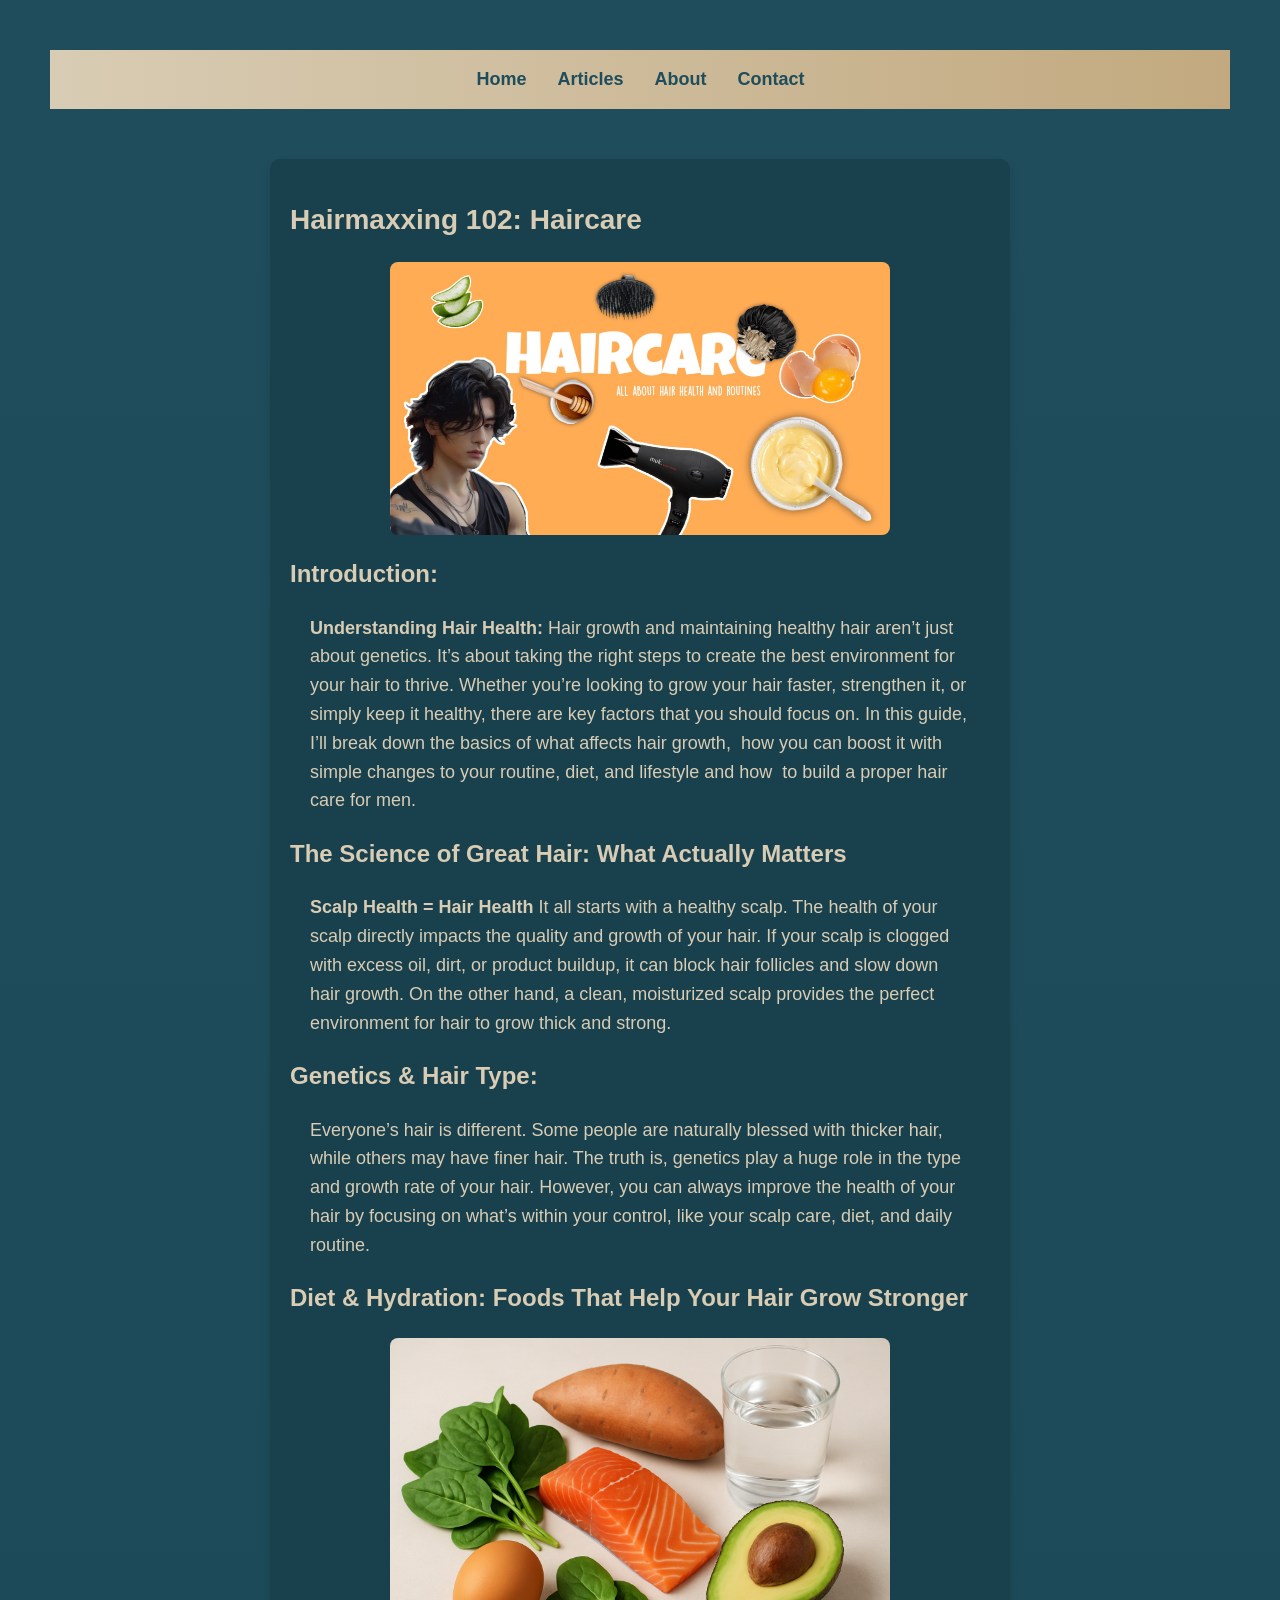
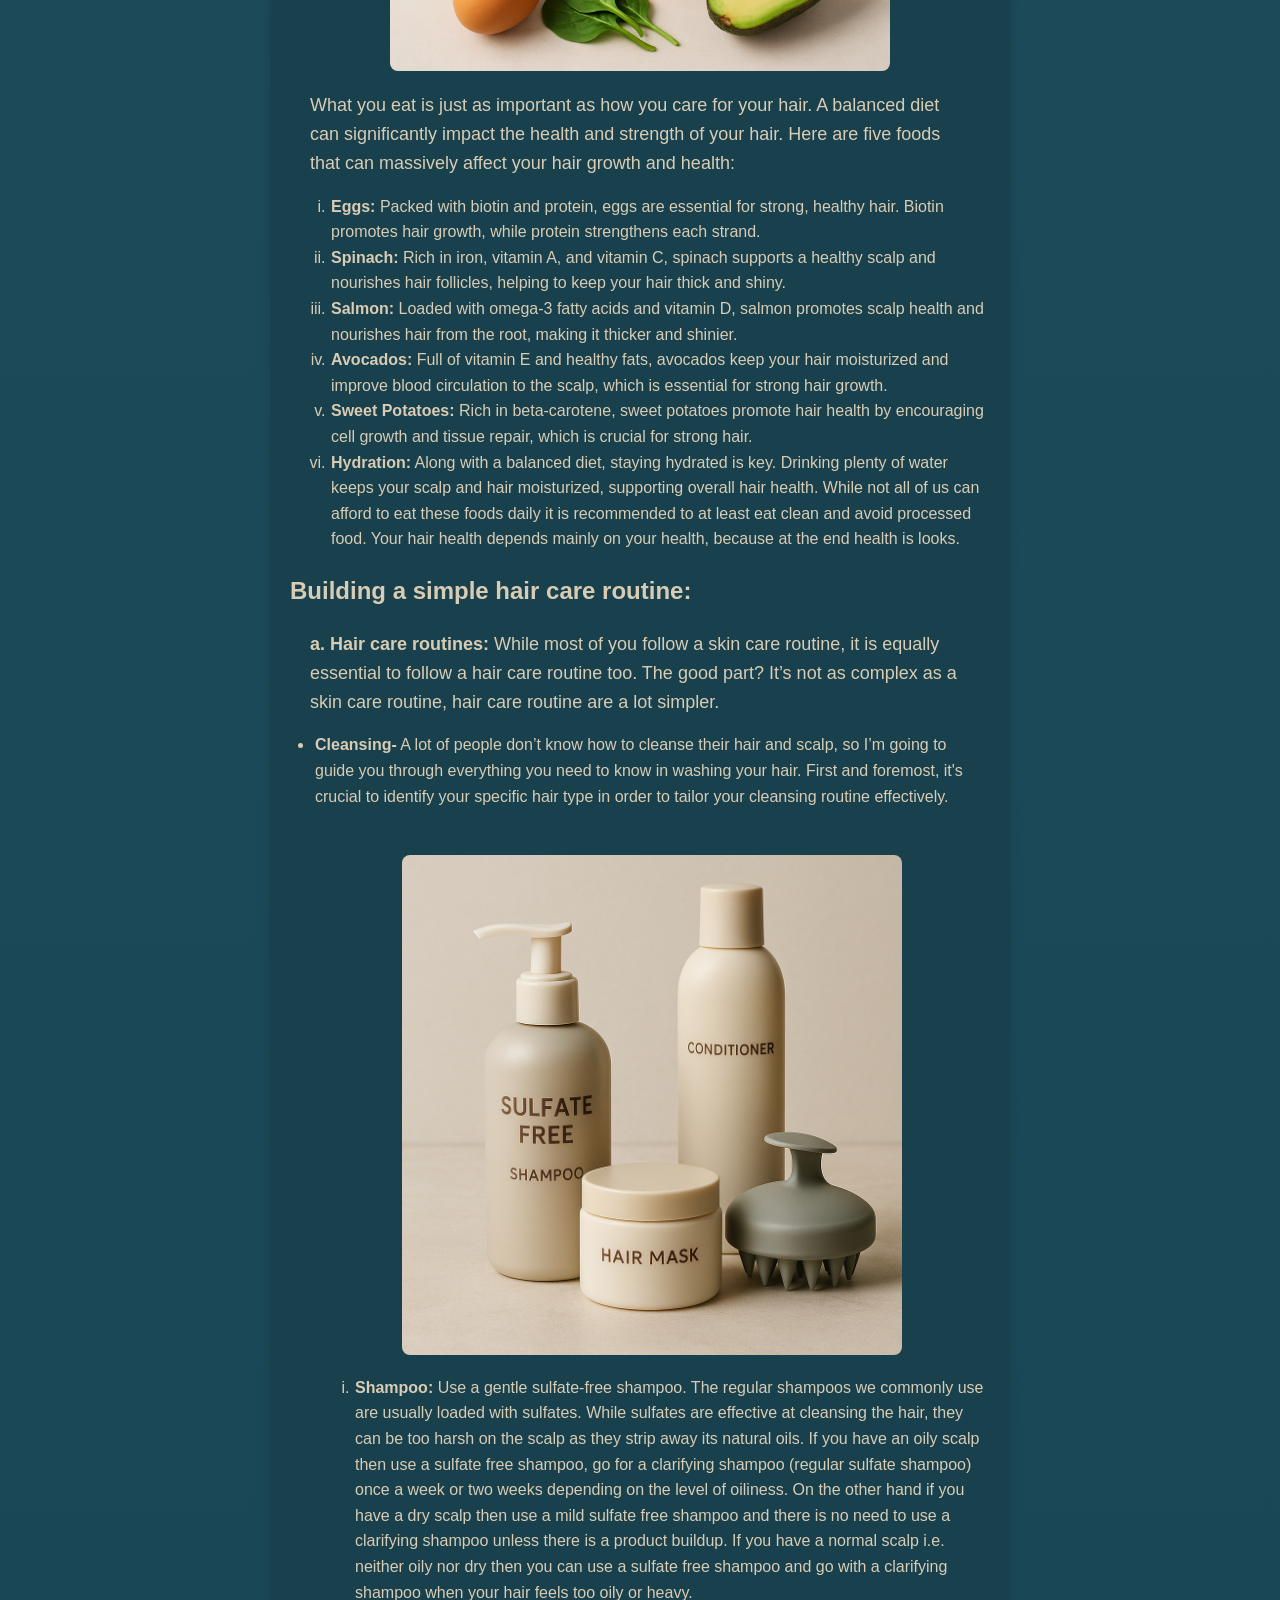
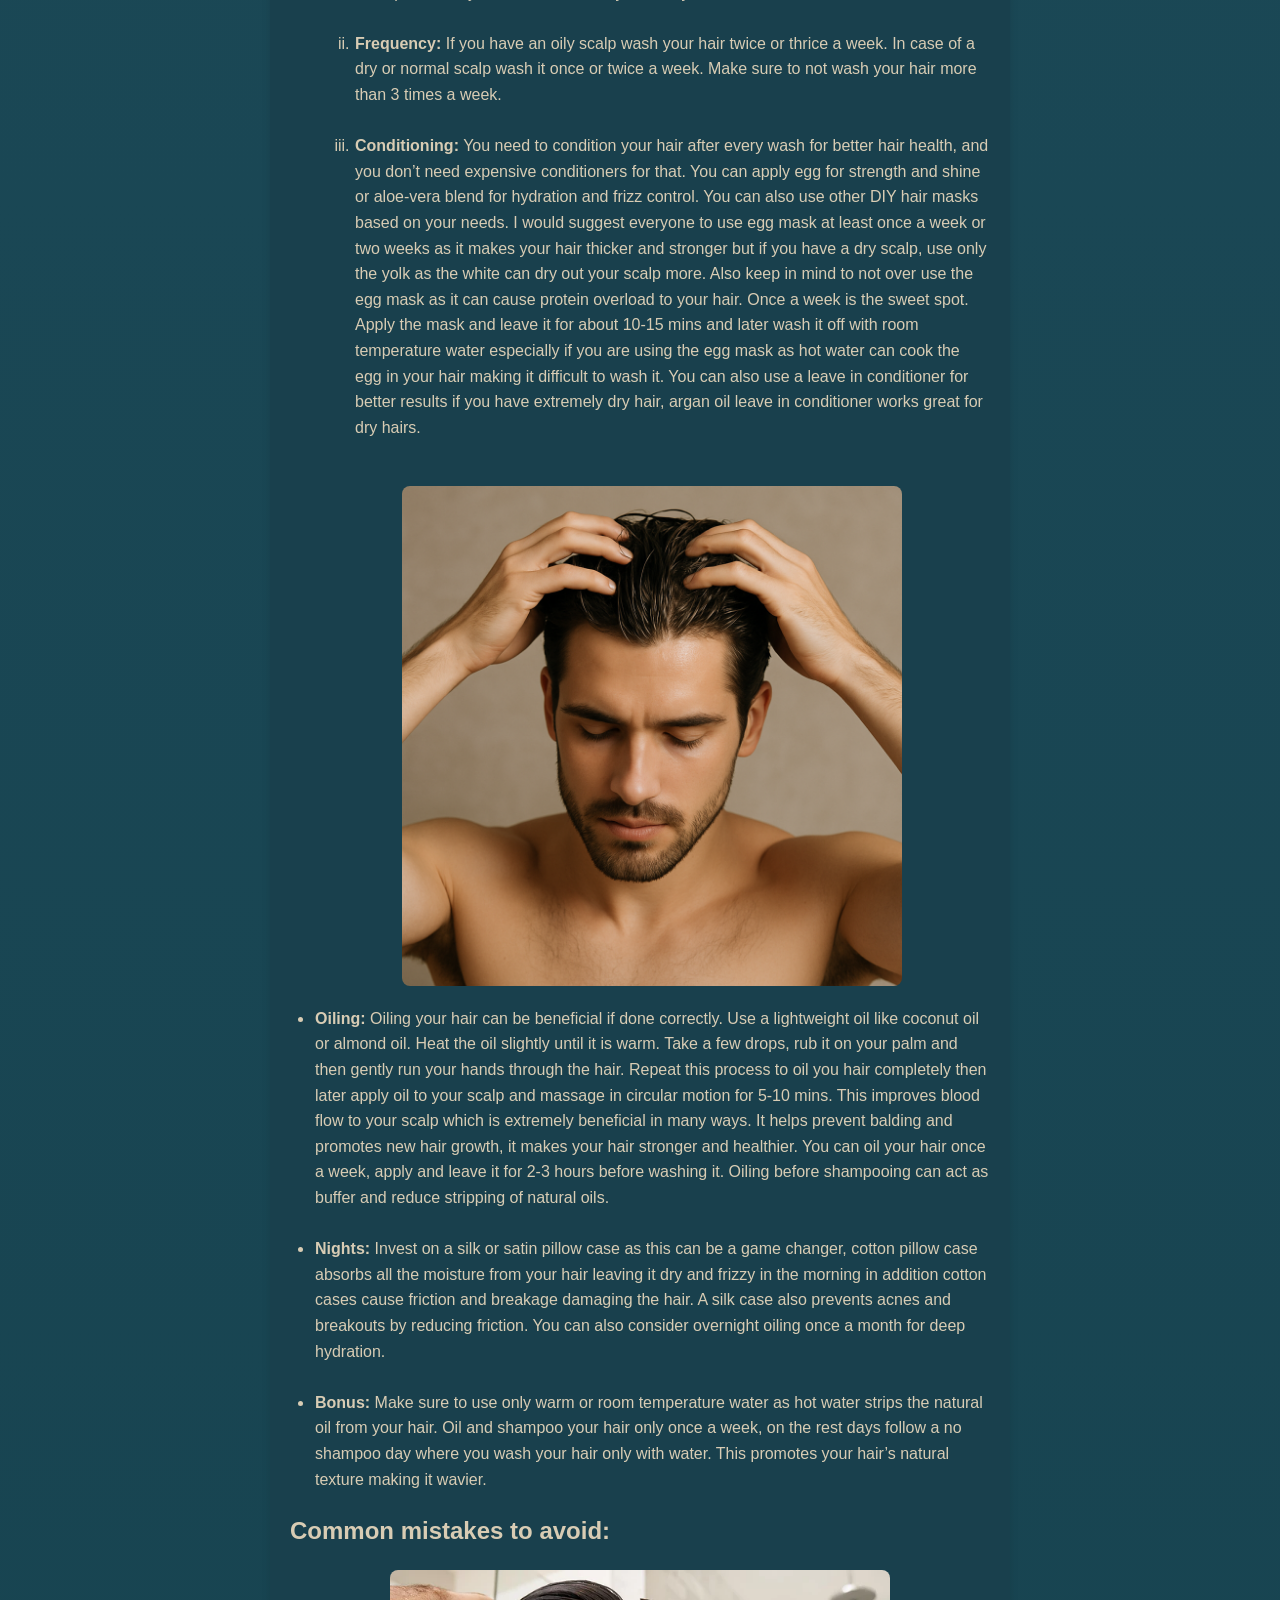
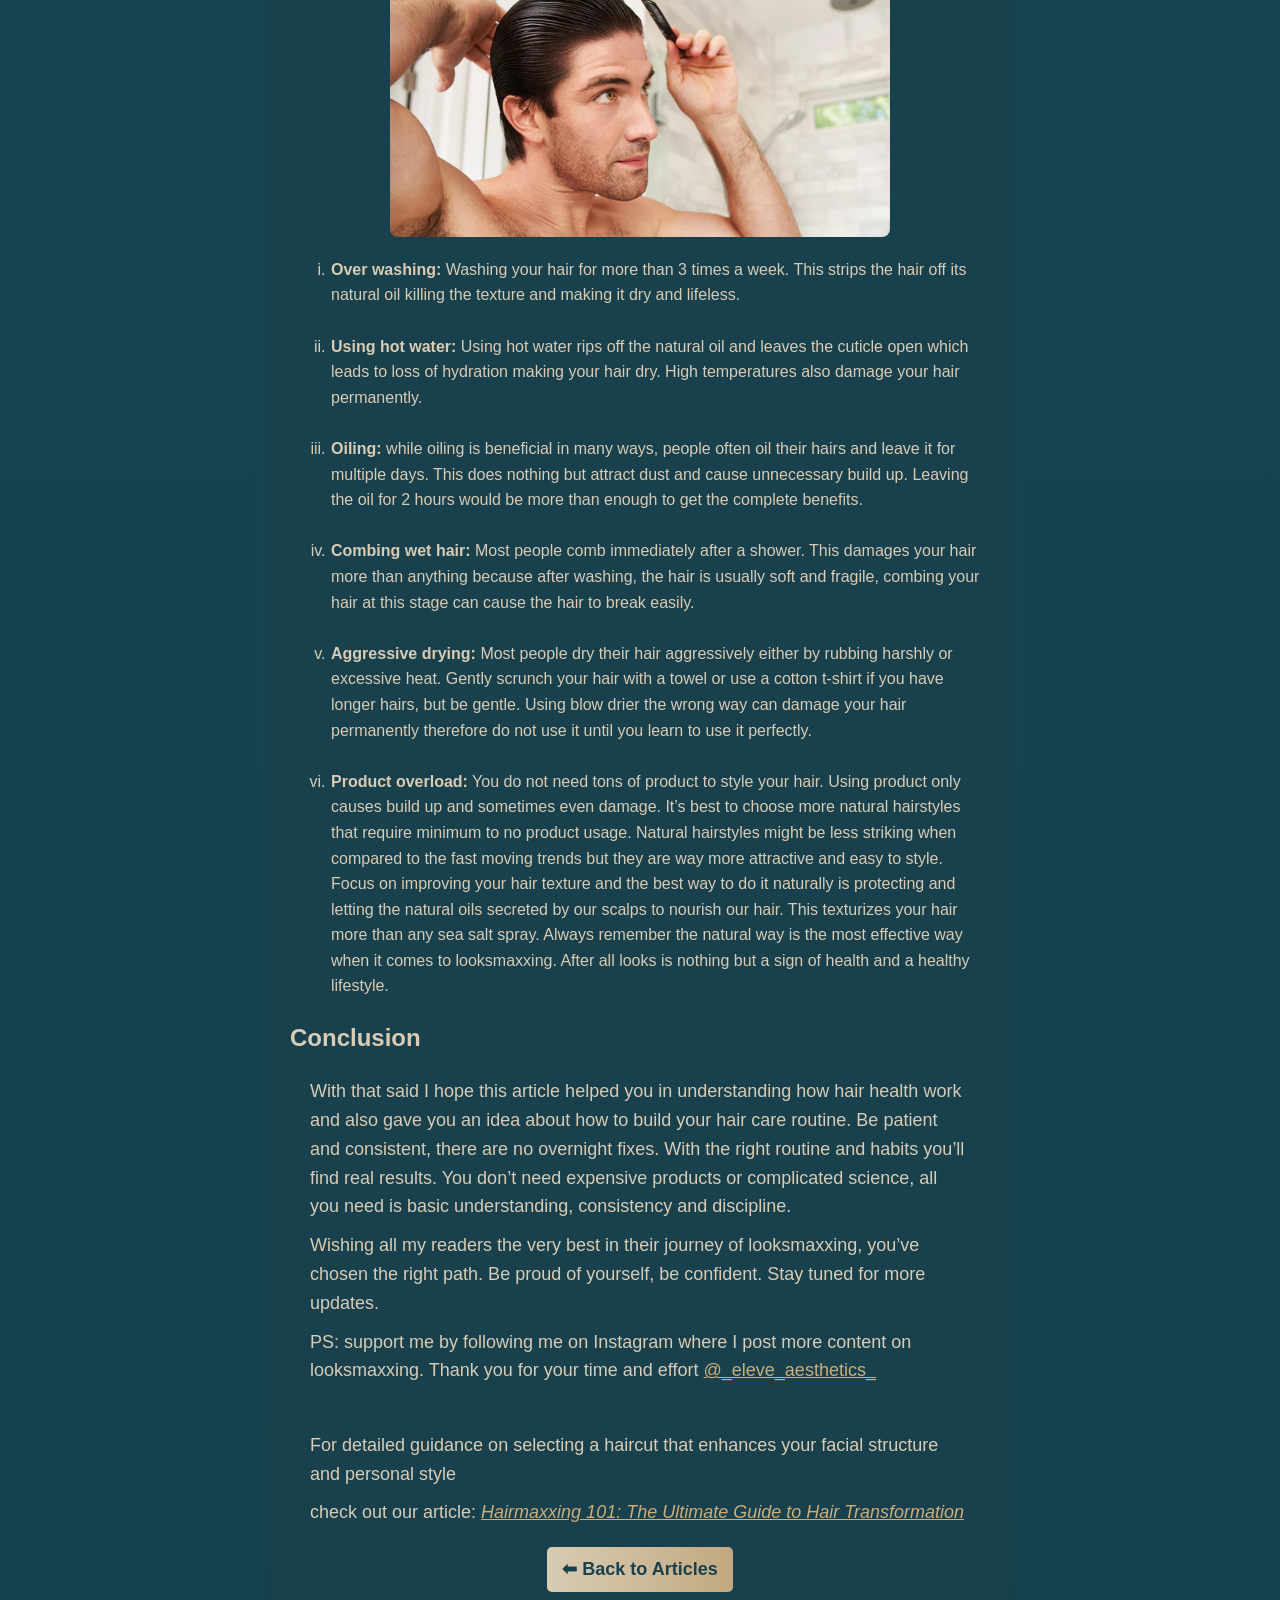
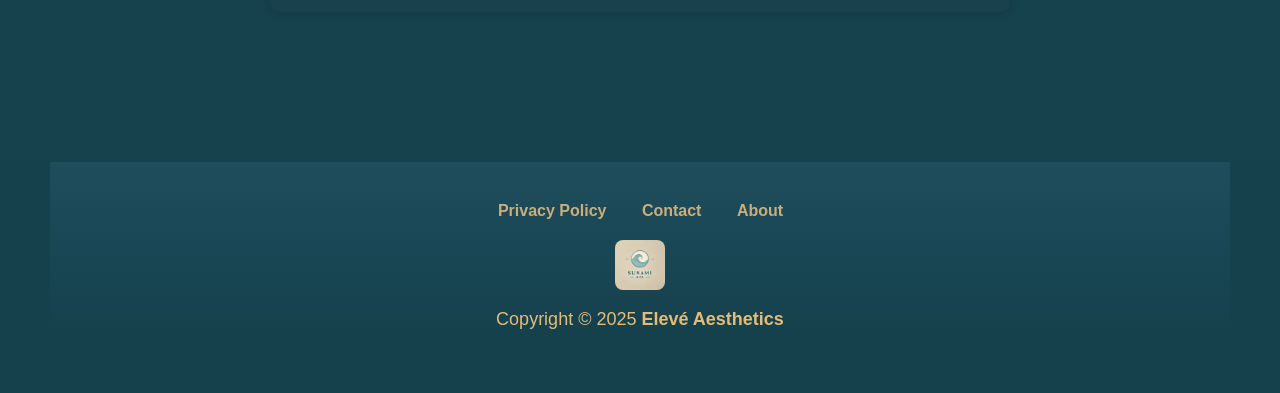
<file: Articles/article4.html>
<!DOCTYPE html>
<html lang="en">
<head>
    <meta charset="UTF-8">
    <meta name="viewport" content="width=device-width, initial-scale=1.0">
    <title>hairmaxxing 102</title>
    <link rel="stylesheet" href="articles.css">
    <link rel="stylesheet" href="../style.css">
    <!-- Google tag (gtag.js) -->
<script async src="https://www.googletagmanager.com/gtag/js?id=G-YDY9DYRFLW"></script>
<script>
  window.dataLayer = window.dataLayer || [];
  function gtag(){dataLayer.push(arguments);}
  gtag('js', new Date());

  gtag('config', 'G-YDY9DYRFLW');
</script>

</head>

<body class="articles-list-page">


    <!-- Navbar -->
    <nav class="navbar">
        <div class="menu-toggle" onclick="openNav()">☰</div>
        <ul class="nav-links">
            <li><a href="../index.html">Home</a></li>
            <li><a href="index.html">Articles</a></li>
            <li><a href="../about.html">About</a></li>
            <li><a href="../contact.html">Contact</a></li>
        </ul>
    </nav>    

    <!-- Sidebar (Slide-in Navbar) -->
    <div id="sideNav" class="side-nav">
        <a href="javascript:void(0)" class="closebtn" onclick="closeNav()">×</a>
        <a href="../index.html">Home</a>
        <a href="index.html">Articles</a>
        <a href="../about.html">About</a>
        <a href="../contact.html">Contact</a>
    </div>

    <!-- Article Content -->
    <div class="article-container">
        <h1>Hairmaxxing 102: Haircare</h1>
        <img src="../Images/haircare thumbnail.jpg" alt="7-day glow-up challenge">
<body>
  <h2>Introduction:</h2>
  <p><strong>Understanding Hair Health:</strong> Hair growth and maintaining healthy hair aren’t just about genetics. It’s about taking the right steps to create the best environment for your hair to thrive. Whether you’re looking to grow your hair faster, strengthen it, or simply keep it healthy, there are key factors that you should focus on. In this guide, I’ll break down the basics of what affects hair growth,  how you can boost it with simple changes to your routine, diet, and lifestyle and how  to build a proper hair care for men.</p>

  <h2>The Science of Great Hair: What Actually Matters</h2>
  <p><strong>Scalp Health = Hair Health</strong> It all starts with a healthy scalp. The health of your scalp directly impacts the quality and growth of your hair. If your scalp is clogged with excess oil, dirt, or product buildup, it can block hair follicles and slow down hair growth. On the other hand, a clean, moisturized scalp provides the perfect environment for hair to grow thick and strong.</p>

  <h2>Genetics & Hair Type:</h2>
  <p>Everyone’s hair is different. Some people are naturally blessed with thicker hair, while others may have finer hair. The truth is, genetics play a huge role in the type and growth rate of your hair. However, you can always improve the health of your hair by focusing on what’s within your control, like your scalp care, diet, and daily routine.</p>

  <h2>Diet & Hydration: Foods That Help Your Hair Grow Stronger</h2>
  <img src="../Images/haircare-nutrition.png" alt="">
  <p>What you eat is just as important as how you care for your hair. A balanced diet can significantly impact the health and strength of your hair. Here are five foods that can massively affect your hair growth and health:</p>
  <ol type="i">
    <li><strong>Eggs:</strong> Packed with biotin and protein, eggs are essential for strong, healthy hair. Biotin promotes hair growth, while protein strengthens each strand.</li>
    <li><strong>Spinach:</strong> Rich in iron, vitamin A, and vitamin C, spinach supports a healthy scalp and nourishes hair follicles, helping to keep your hair thick and shiny.</li>
    <li><strong>Salmon:</strong> Loaded with omega-3 fatty acids and vitamin D, salmon promotes scalp health and nourishes hair from the root, making it thicker and shinier.</li>
    <li><strong>Avocados:</strong> Full of vitamin E and healthy fats, avocados keep your hair moisturized and improve blood circulation to the scalp, which is essential for strong hair growth.</li>
    <li><strong>Sweet Potatoes:</strong> Rich in beta-carotene, sweet potatoes promote hair health by encouraging cell growth and tissue repair, which is crucial for strong hair.</li>
    <li><strong>Hydration:</strong> Along with a balanced diet, staying hydrated is key. Drinking plenty of water keeps your scalp and hair moisturized, supporting overall hair health. While not all of us can afford to eat these foods daily it is recommended to at least eat clean and avoid processed food. Your hair health depends mainly on your health, because at the end health is looks.</li>
  </ol>

  <h2>Building a simple hair care routine:</h2>
  <p><strong>a. Hair care routines:</strong> While most of you follow a skin care routine, it is equally essential to follow a hair care routine too. The good part? It’s not as complex as a skin care routine, hair care routine are a lot simpler.</p>
  <ul>
    <li><strong>Cleansing-</strong> A lot of people don’t know how to cleanse their hair and scalp, so I’m going to guide you through everything you need to know in washing your hair. First and foremost, it's crucial to identify your specific hair type in order to tailor your cleansing routine effectively.</li><br>
    <img src="../Images/haircare-shampoo.png" alt="">
    <ol type="i">
      <li><strong>Shampoo:</strong> Use a gentle sulfate-free shampoo. The regular shampoos we commonly use are usually loaded with sulfates. While sulfates are effective at cleansing the hair, they can be too harsh on the scalp as they strip away its natural oils. If you have an oily scalp then use a sulfate free shampoo, go for a clarifying shampoo (regular sulfate shampoo) once a week or two weeks depending on the level of oiliness. On the other hand if you have a dry scalp then use a mild sulfate free shampoo and there is no need to use a clarifying shampoo unless there is a product buildup. If you have a normal scalp i.e. neither oily nor dry then you can use a sulfate free shampoo and go with a clarifying shampoo when your hair feels too oily or heavy.</li><br>
      <li><strong>Frequency:</strong> If you have an oily scalp wash your hair twice or thrice a week. In case of a dry or normal scalp wash it once or twice a week. Make sure to not wash your hair more than 3 times a week.</li><br>
      <li><strong>Conditioning:</strong> You need to condition your hair after every wash for better hair health, and you don’t need expensive conditioners for that. You can apply egg for strength and shine or aloe-vera blend for hydration and frizz control. You can also use other DIY hair masks based on your needs. I would suggest everyone to use egg mask at least once a week or two weeks as it makes your hair thicker and stronger but if you have a dry scalp, use only the yolk as the white can dry out your scalp more. Also keep in mind to not over use the egg mask as it can cause protein overload to your hair. Once a week is the sweet spot. Apply the mask and leave it for about 10-15 mins and later wash it off with room temperature water especially if you are using the egg mask as hot water can cook the egg in your hair making it difficult to wash it. You can also use a leave in conditioner for better results if you have extremely dry hair, argan oil leave in conditioner works great for dry hairs.</li>
    </ol><br>
    <img src="../Images/haircare-oiling.png" alt="">
    <li><strong>Oiling:</strong> Oiling your hair can be beneficial if done correctly. Use a lightweight oil like coconut oil or almond oil. Heat the oil slightly until it is warm. Take a few drops, rub it on your palm and then gently run your hands through the hair. Repeat this process to oil you hair completely then later apply oil to your scalp and massage in circular motion for 5-10 mins. This improves blood flow to your scalp which is extremely beneficial in many ways. It helps prevent balding and promotes new hair growth, it makes your hair stronger and healthier. You can oil your hair once a week, apply and leave it for 2-3 hours before washing it. Oiling before shampooing can act as buffer and reduce stripping of natural oils.</li><br>
    <li><strong>Nights:</strong> Invest on a silk or satin pillow case as this can be a game changer, cotton pillow case absorbs all the moisture from your hair leaving it dry and frizzy in the morning in addition cotton cases cause friction and breakage damaging the hair. A silk case also prevents acnes and breakouts by reducing friction. You can also consider overnight oiling once a month for deep hydration.</li><br>
    <li><strong>Bonus:</strong> Make sure to use only warm or room temperature water as hot water strips the natural oil from your hair. Oil and shampoo your hair only once a week, on the rest days follow a no shampoo day where you wash your hair only with water. This promotes your hair’s natural texture making it wavier.</li>
  </ul>

  <h2>Common mistakes to avoid:</h2>
  <img src="../Images/haircare-wet combing.webp" alt="">
  <ol type="i">
    <li><strong>Over washing:</strong> Washing your hair for more than 3 times a week. This strips the hair off its natural oil killing the texture and making it dry and lifeless.</li><br>
    <li><strong>Using hot water:</strong> Using hot water rips off the natural oil and leaves the cuticle open which leads to loss of hydration making your hair dry. High temperatures also damage your hair permanently.</li><br>
    <li><strong>Oiling:</strong> while oiling is beneficial in many ways, people often oil their hairs and leave it for multiple days. This does nothing but attract dust and cause unnecessary build up. Leaving the oil for 2 hours would be more than enough to get the complete benefits.</li><br>
    <li><strong>Combing wet hair:</strong> Most people comb immediately after a shower. This damages your hair more than anything because after washing, the hair is usually soft and fragile, combing your hair at this stage can cause the hair to break easily.</li> <br>
    <li><strong>Aggressive drying:</strong> Most people dry their hair aggressively either by rubbing harshly or excessive heat. Gently scrunch your hair with a towel or use a cotton t-shirt if you have longer hairs, but be gentle. Using blow drier the wrong way can damage your hair permanently therefore do not use it until you learn to use it perfectly.</li><br>
    <li><strong>Product overload:</strong> You do not need tons of product to style your hair. Using product only causes build up and sometimes even damage. It’s best to choose more natural hairstyles that require minimum to no product usage. Natural hairstyles might be less striking when compared to the fast moving trends but they are way more attractive and easy to style. Focus on improving your hair texture and the best way to do it naturally is protecting and letting the natural oils secreted by our scalps to nourish our hair. This texturizes your hair more than any sea salt spray. Always remember the natural way is the most effective way when it comes to looksmaxxing. After all looks is nothing but a sign of health and a healthy lifestyle. </ol>

  <h2>Conclusion</h2>
<p>With that said I hope this article helped you in understanding how hair health work and also gave you an idea about how to build your hair care routine. Be patient and consistent, there are no overnight fixes. With the right routine and habits you’ll find real results. You don’t need expensive products or complicated science, all you need is basic understanding, consistency and discipline. </p>

<p>Wishing all my readers the very best in their journey of looksmaxxing, you’ve chosen the right path. Be proud of yourself, be confident. Stay tuned for more updates.</p>
<p>PS: support me by following me on Instagram where I post more content on looksmaxxing. Thank you for your time and effort   <a href="https://www.instagram.com/_eleve_aesthetics_/" target="_blank" style="color:  #cbae7b;">@_eleve_aesthetics_</a></p>
<br>

<div class="internal-links">
<p>For detailed guidance on selecting a haircut that enhances your facial structure and personal style</p>
<p> check out our article: <a href="article3.html">Hairmaxxing 101: The Ultimate Guide to Hair Transformation</a></p>
 </div>


        <div class="back-to-articles" style="text-align: center;">
            <a href="index.html">⬅ Back to Articles</a>
        </div>

    </div>
     
    <footer>
        <ul class="footer-links">
            <li><a href="../privacy policy.html">Privacy Policy</a></li>
            <li><a href="../contact.html">Contact</a></li>
            <li><a href="../about.html">About</a></li>
        </ul>
        <img src="../Images/logo.jpg.jpg" alt="Logo" class="footer-logo">
        <p style = "color: #e5bc76; text-align: center;">Copyright &copy; 2025 <strong> Elevé Aesthetics </strong></p>
    </footer>
    <!-- JavaScript -->
   <script src="../script.js"></script>

</body>
</html>
</file>
<file: style.css>
@import url('https://fonts.googleapis.com/css2?family=Cormorant+Garamond:wght@400;700&display=swap');

/* Global Styles */
body {
    font-family: Arial, sans-serif;
    font-size: 16px;
    color: #D8CCB4;
    background: linear-gradient(to bottom, #1F4D5C, #15414d);
    text-align: center;
    padding: 50px;
}

/* Responsive Font */
@media (max-width: 600px) {
    body {
        font-size: 14px;
    }
}

/* Header */
header {
    background-color:#D8CCB4;
    color:  #1F4D5C;
    padding: 30px;
    font-family: 'Cormorant Garamond', serif;
    font-weight: 1000;
    font-size: 1.3rem;
    box-shadow: 0 4px 8px rgba(0, 0, 0, 0.2);
}

/* Navigation Bar */
nav {
    background: linear-gradient(to right, #D8CCB4, #C2A97F);
    padding: 15px 0;
    text-align: center;
    color : #1F4D5C;
}

nav ul {
    list-style: none;
    padding: 0;
    margin: 0;
    display: flex;
    justify-content: center;
    align-items: center;
}

nav ul li {
    margin: 0 15px;
}

nav ul li a {
    text-decoration: none;
    color: #1F4D5C;
    font-weight: bold;
    font-size: 18px;
    transition: color 0.3s ease-in-out;
}

nav ul li a:hover {
    color: #68b3ce;
}

/* Responsive Navigation */
@media (max-width: 768px) {
    .nav-links {
        display: none;
        flex-direction: column;
        background: rgba(0, 0, 0, 0.9);
        position: absolute;
        width: 100%;
        top: 55px;
        left: 0;
        text-align: center;
        padding: 10px 0;
        z-index: 1000;
    }

    .nav-links.active {
        display: flex;
        transition: all 0.5s ease-in-out;
    }

    .menu-toggle {
        display: block;
        font-size: 25px;
        color: black;
        background: whitesmoke;
        border: none;
        padding: 5px;
        cursor: pointer;
        position: absolute;
        top: 5px;
        left: 15px;
    }
}

/* Hide menu-toggle on larger screens */
@media (min-width: 769px) {
    .menu-toggle {
        display: none;
    }
}

/* Hero Section - beige Background */
.hero {
    background: linear-gradient(to right, #D8CCB4, #C2A97F);
    height: 200vh;
    display: flex;
    flex-direction: column;
    align-items: center;
    justify-content: center;
    color: black;
    text-align: center;
    position: relative;
    width: 100vw;
    max-width: 100%;
    margin: 0;
    padding: 0;
}


.hero-content {
    position: absolute;
    z-index: 1;
}

/* Text Styling */
.hero h1 {
    position: relative;
    top: -650px;
    z-index: 1;
    color: #1F4D5C; /* Unlock Your Full Potential */
    font-family: 'Cormorant Garamond', serif;
    font-weight: 800; /* Bold for impact */
    font-size: 2rem; /* Adjust as needed */
}

/* Apply larger font size for desktops */
@media (min-width: 768px) { 
    .hero h1 {
        font-size: 3.5rem;
    }
}

.hero h2 {
    position: relative;
    top: -620px;
    font-size: 30px;
    font-weight: bold;
    color: #1F4D5C; /* read our articles */
    margin-bottom: 60px;
}


/* Call-to-Action Button */
.cta-button {
    position :relative;
    background: linear-gradient(to right, #b38b67, #8c6a4f); /* Rich brown gradient */
    color: white;
    font-size: 1.2rem;
    font-weight: bold;
    padding: 12px 24px;
    border: none;
    border-radius: 8px;
    cursor: pointer;
    transition: all 0.3s ease-in-out;
    box-shadow: 0 4px 8px rgba(0, 0, 0, 0.2);
    text-decoration: none;
    top: -620px;
    
}

/* Hover Effect */
.cta-button:hover {
    background: linear-gradient(to right, #c49a78, #9d785b);
    transform: scale(1.05);
    box-shadow: 0 6px 12px rgba(0, 0, 0, 0.25);
}

/* Click (Active) Effect */
.cta-button:active {
    transform: scale(0.98);
    box-shadow: 0 2px 6px rgba(0, 0, 0, 0.2);
}


/* Sidebar Styles */
#sideNav {
    height: 100%;
    width: 0;
    position: fixed;
    top: 0;
    left: 0;
    background: linear-gradient(to right, #1F4D5C, #113e4c);
    overflow-x: hidden;
    transition: 0.5s;
    padding-top: 60px;
    z-index: 1000;
}

#sideNav a {
    padding: 12px 16px;
    text-decoration: none;
    font-size: 20px;
    color: #D8CCB4;
    display: block;
    transition: 1s;
    position: relative;
}
#sideNav a::after {
    content: "";
    position: absolute;
    left: 0;
    bottom: -2px;
    width: 100%;
    height: 2px;
    background-color: #D8CCB4;
    transform: scaleX(0);
    transition: transform 0.5s ease-in-out;
}

#sideNav a:hover::after {
    transform: scaleX(1);
}

#sideNav .closebtn {
    position: absolute;
    text-decoration: none;
    top: 10px;
    right: 25px;
    font-size: 30px;
    color: #D8CCB4;
}

/* Menu Toggle Button */
.menu-toggle {
    font-size: 24px;
    cursor: pointer;
    background: none;
    border: none;
    color: #1F4D5C;
    position: fixed;
    top: 15px;
    left: 15px;
}

@media (max-width: 768px) {
    .hero-section {
        width: 100vw;
        max-width: 100vw;
        margin: 0;
        padding: 0;
    }

    body, html {
        margin: 0;
        padding: 0;
        overflow-x: hidden;
    }
}

/*Logo*/
.site-logo {
    position: absolute;
    top: 31px;
    right : 10px; /* Different positioning for home page */
    width: 70px; 
    height: auto;
}
 

/*contact*/
.contact-button {
    display: inline-block;
    padding: 12px 24px;
    background-color: #444; /* Dark Gray */
    color: white;
    text-decoration: none;
    font-size: 16px;
    font-weight: bold;
    border-radius: 8px;
    transition: 0.3s ease-in-out;
}

.contact-button:hover {
    background-color: #222; /* Even Darker Gray */
}

/*contact us texts*/
.contact-container{    
    text-align: left;
    margin-left: 4%;
}


/*contact button*/
.contact-button {
    display: inline-block;
    padding: 12px 24px;
    background: linear-gradient(to right, #d7c8aa, #cbae7b);;
    color: #1F4D5C;
    text-decoration: none;
    font-size: 16px;
    font-weight: bold;
    border-radius: 8px;
    transition: background-color 0.3s ease;
}

.contact-button:hover {
    background: #c49950;
}

footer {
    background:linear-gradient(to bottom, #1F4D5C, #15414d); 
    color: white;
    text-align: center;
    margin-top: 150px;
    padding-top: 20px;
}

.footer-links {
    list-style: none;
    padding: 0;
}

.footer-links li {
    display: inline;
    margin: 0 15px;
}

.footer-links a {
    color: #cbae7b;
    text-decoration: none;
    font-weight: bold;
}

.footer-logo {
    width: 50px; /* Adjust size */
    margin: 15px auto;
    display: block;
}

.brand-name {
    color:  #e5bc76; /* Adjust color */
}

/* === Privacy Policy Page Layout === */
.privacy-container {
    max-width: 900px;
    margin: 60px auto;
    padding: 40px 30px;
    background-color: #cbae7b;
    border-radius: 16px;
    box-shadow: 0 10px 30px rgba(0, 0, 0, 0.07);
  }
  
  .privacy-container h1,
  .privacy-container h2,
  .privacy-container h3 {
    margin-bottom: 20px;
    color: #cbae7b;
  }
  
  .privacy-container h1 {
    font-size: 2.2rem;
    border-bottom: 2px solid #cbae7b;
    padding-bottom: 10px;
    margin-bottom: 30px;
    color: #cbae7b;
  }
  
  .privacy-container h2 {
    font-size: 1.5rem;
    margin-top: 40px;
    color: #cbae7b;
  }
  
  .privacy-container h3 {
    font-size: 1.25rem;
    color: #cbae7b;
  }
  
  .privacy-container p {
    margin-bottom: 20px;
    color: #cbae7b;
    line-height: 1.7;
  }
  
  .privacy-container ul {
    padding-left: 25px;
    margin-bottom: 20px;
    color: #cbae7b;
  }
  
  .privacy-container li {
    margin-bottom: 10px;
    color: #cbae7b;
  }
  
  .privacy-container a {
    text-decoration: none;
    transition: color 0.3s ease;
  }
  
  .privacy-container a:hover {
    color: #1b6ca5;
    text-decoration: underline;
  }
  
  /* Responsive */
  @media (max-width: 768px) {
    .privacy-container {
      padding: 30px 20px;
      margin: 40px 16px;
    }
  
    .privacy-container h1 {
      font-size: 1.8rem;
    }
  
    .privacy-container h2 {
      font-size: 1.3rem;
    }
  }
</file>
<file: Articles/articles.css>
@import url('https://fonts.googleapis.com/css2?family=Montserrat:wght@400;700&display=swap');
/* General Styling */
body {
    font-family: Arial, sans-serif;
    background-color: #1F4D5C;
    margin: 0;
    padding: 0;
    text-align: center;
}

/* Page Title */
.page-title {
    font-size: 3rem;
    margin-top: 20px;
    color: #D8CCB4;

}

/* Articles Grid */
.articles-container {
    display: grid;
    grid-template-columns: repeat(auto-fit, minmax(300px, 1fr));
    gap: 20px;
    padding: 20px;
    max-width: 1200px;
    margin: 0 auto;
}

/* Article Cards */
.article-card {
    background: linear-gradient(to right, #D8CCB4, #c9ae81);
    border-radius: 10px;
    overflow: hidden;
    box-shadow: 0 4px 8px rgba(0, 0, 0, 0.1);
    transition: transform 0.5s ease, box-shadow 0.3s ease;
    text-decoration: none;
    color: #19404d;
}

.article-card img {
    width: 100%; /* Make the image responsive */
    height: auto;
    border-radius: 8px; /* Optional: Adds rounded corners */
    margin-bottom: 0px; /* Space between image and text */
    margin-top: 0px;   /* Space between image and top*/
    margin-right: 10px;
}

.article-card h2 {
    font-size: 1.5;
    margin: 10px 15px;
    font-weight: 700;
    text-align: left;
}

.article-card p {
    font-size: 1rem;
    margin: 0 15px 15px;
    color: #666;
    text-align: left;
    line-height: 22px;
}

/* Hover Effect */
.article-card:hover {
    transform: translateY(-5px);
    box-shadow: 0 8px 16px rgba(0, 0, 0, 0.2);
}

/* Styled header similar to Home Page */
.gradient-header {
    background: #D8CCB4;
    text-align: center;
    padding: 5px 0px;
    margin-bottom: 10px;
    color: #1F4D5C;
    font-size: 1.8em;
    font-weight: 700;
    font-family: 'Montserrat', sans-serif;
}

@media (max-width: 768px) {
    .articles-container {
        display: grid;
        grid-template-columns: 1fr; /* Single column layout for small screens */
        gap: 30px; /* Increase gap between articles */
        padding: 12px; /* Add some padding around */
    }

    .article-card {
        padding: 10px; /* Increase padding inside cards */
    }
}

/*Logo*/
.home-page.site-logo {
    position: relative;
    top: 10px;
    right: 15px;
    width: 40px;
    height: auto;
}



/* for thr article page /*

/* General Styling */
body {
    font-family: 'Georgia', serif;
    line-height: 1.6;
    margin: 0;
    padding: 0;
    background-color: #f9f9f9;
    color: #333;
    text-align: center;
}

/* Container for the Article */
.article-container {
    max-width: 700px;
    margin: 50px auto;
    padding: 20px;
    background: #19404d;
    box-shadow: 0 4px 8px rgba(0, 0, 0, 0.1);
    border-radius: 10px;
}

/* Article Title */
h1 {

    font-size: 28px;
    margin-bottom: 10px;
}
h2{
    text-align: left;
}
h3{
    text-align: left;
}

/* Image Styling */
img {
    width: 100%;
    max-width: 500px;
    height: auto;
    display: block;
    margin: 20px auto;
    border-radius: 8px;
}

.glowup-visual {
    width: 80%;
    height: auto;
    max-width: 500px;
    margin: 2rem auto;
    display: block;
    border: 2px solid #eaeaea;
    border-radius: 10px;
    box-shadow: 0 6px 18px rgba(0, 0, 0, 0.08);
  }
  

/* Paragraph Styling */
p {
    font-size: 18px;
    text-align: left;
    margin: 10px 20px;
}

.paragraph{
    text-align: left;
}

li {
    font-size: 16px;
    padding-left: 1px;
    margin-left: 0;
  }

ul {
font-size: 16px;
padding-left: 1.5rem;
margin-left: 0;
}
  
/*Internal links*/
.internal-links a{
    color: #cbae7b;
    font-style: italic;

}
.internal-links ul{
    list-style-type: disc;
}

/* Back to Articles Link */
.back-to-articles {
    margin-top: 20px;
}

.back-to-articles a {
    text-decoration: none;
    text-align: center;
    font-size: 18px;
    font-weight: bold;
    color: #19404d;
    padding: 8px 15px;
    border-radius: 5px;
    background:  linear-gradient(to right, #D8CCB4, #C2A97F);
    display: inline-block;
    transition: 0.5s ease;
}

.back-to-articles a:hover {
    text-decoration: underline;
}


/* Change menu button color only on article pages */
.article-page .menu-toggle {
    color:  #C2A97F!important;
    margin-top: 6px;
}

/* Move menu button down only on home & articles list page */
.home-page .menu-toggle,
.articles-list-page .menu-toggle {
    margin-top: 6px !important; /* Adjust as needed */
}

footer {
    background:linear-gradient(to bottom, #1F4D5C, #15414d); 
    color: white;
    text-align: center;
    margin-top: 150px;
    padding-top: 20px;
}

.footer-links {
    list-style: none;
    padding: 0;
}

.footer-links li {
    display: inline;
    margin: 0 15px;
}

.footer-links a {
    color: #cbae7b;
    text-decoration: none;
    font-weight: bold;
}

.footer-logo {
    width: 50px; /* Adjust size */
    margin: 15px auto;
    display: block;
}

.brand-name {
    color:  #e5bc76; /* Adjust color */
}

.articles-list-page{
    text-align: left;
}
</file>
